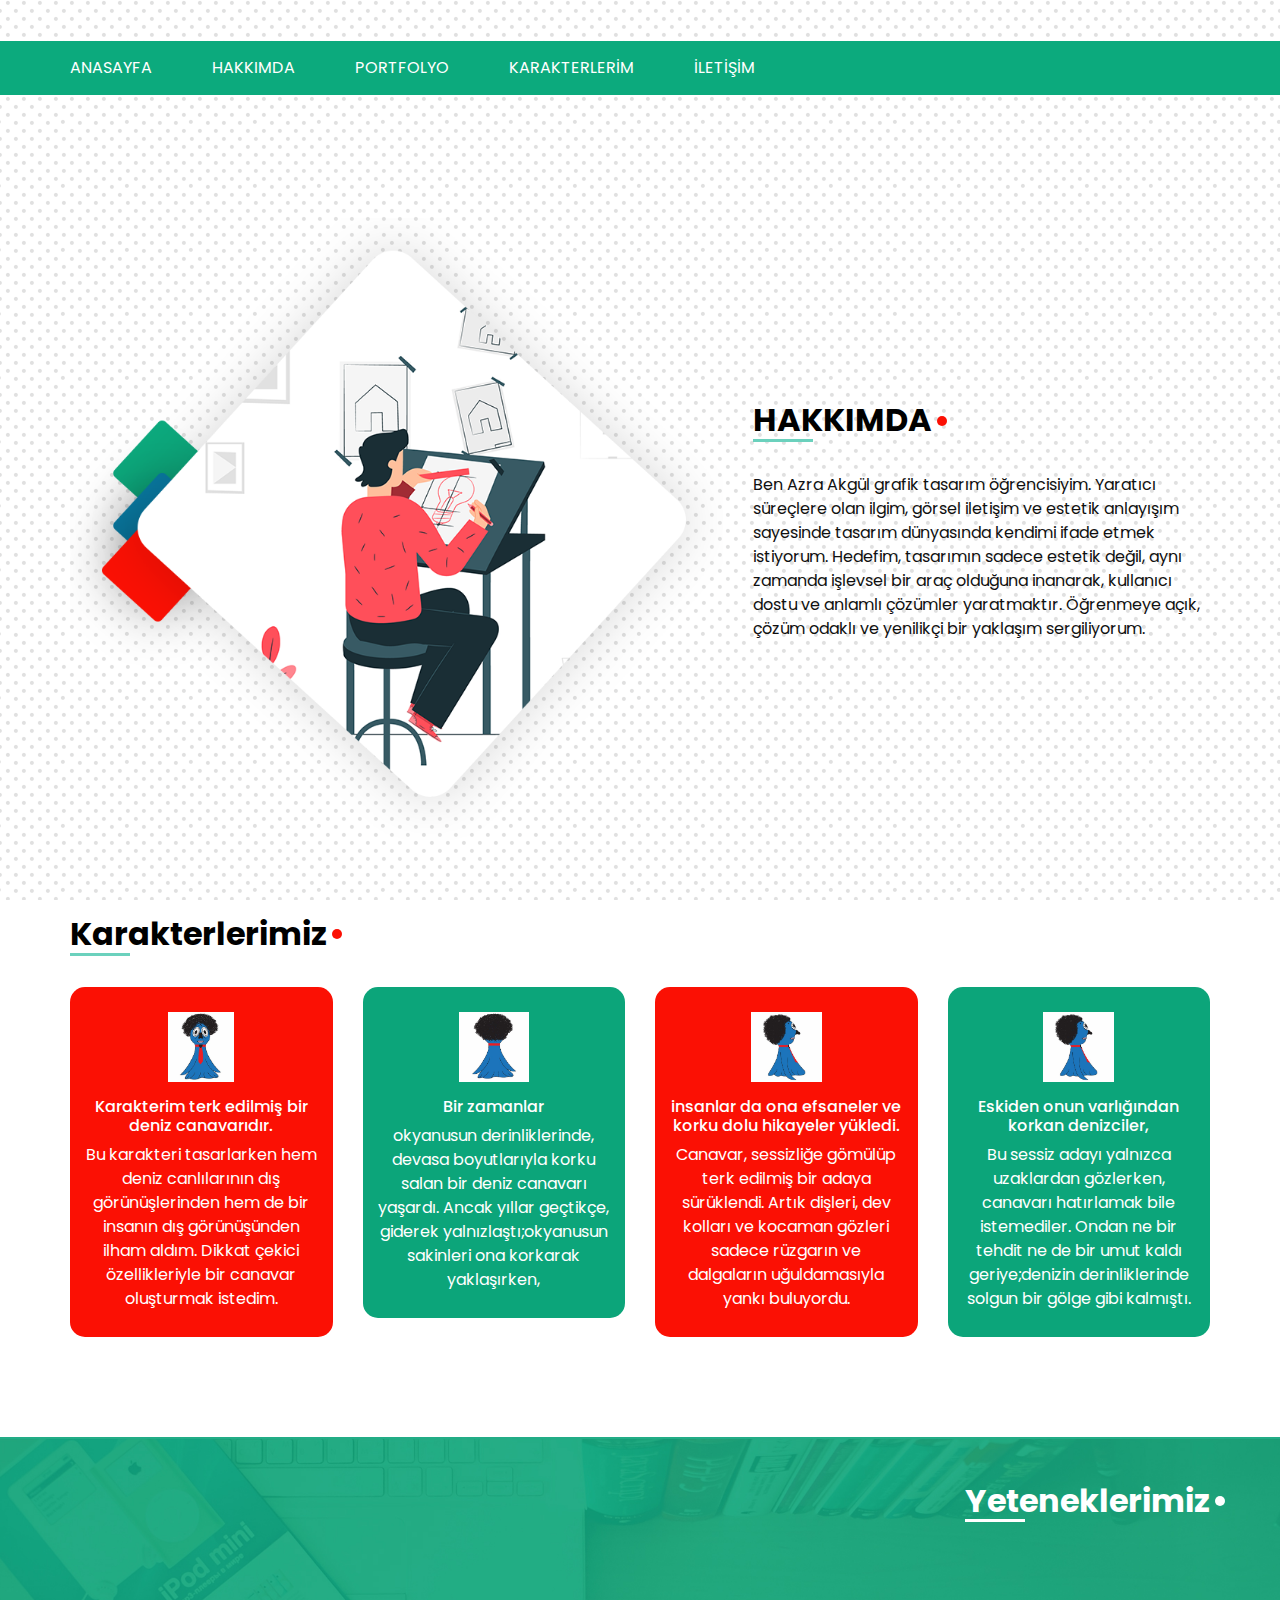
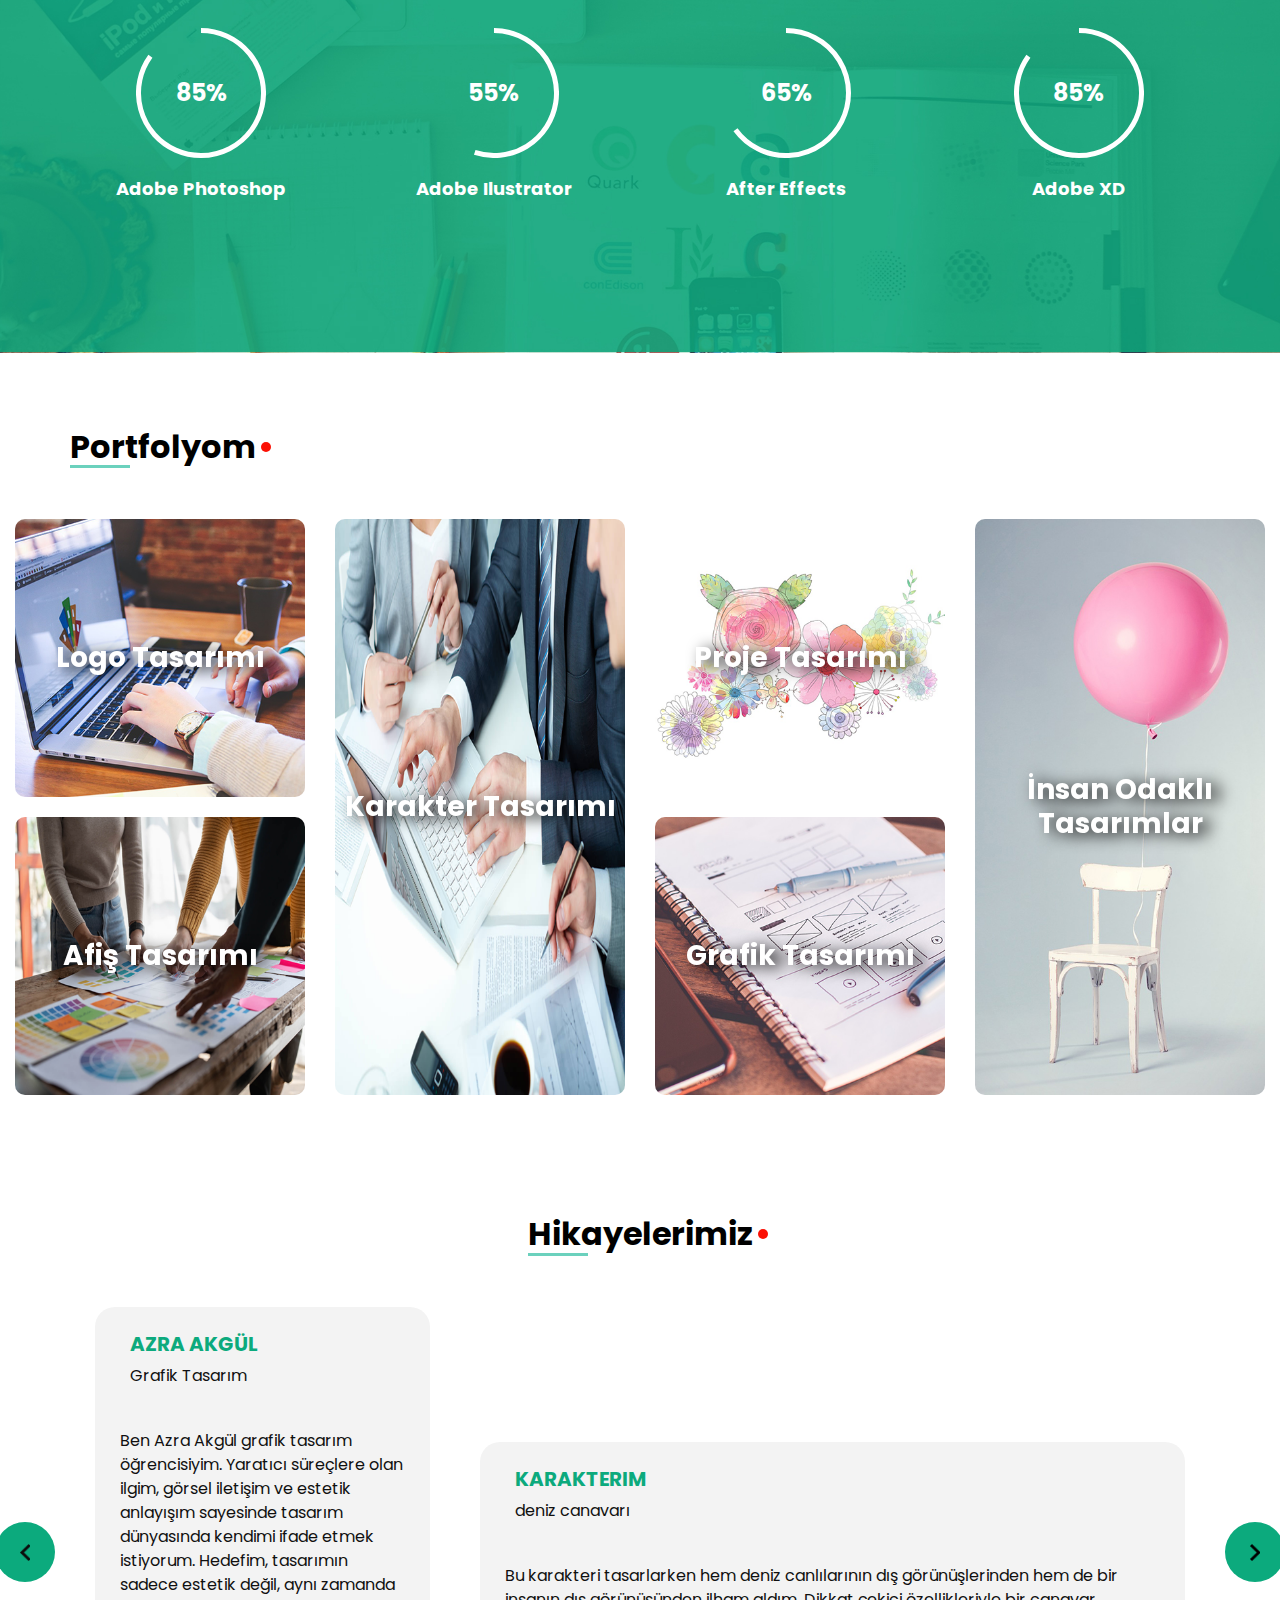
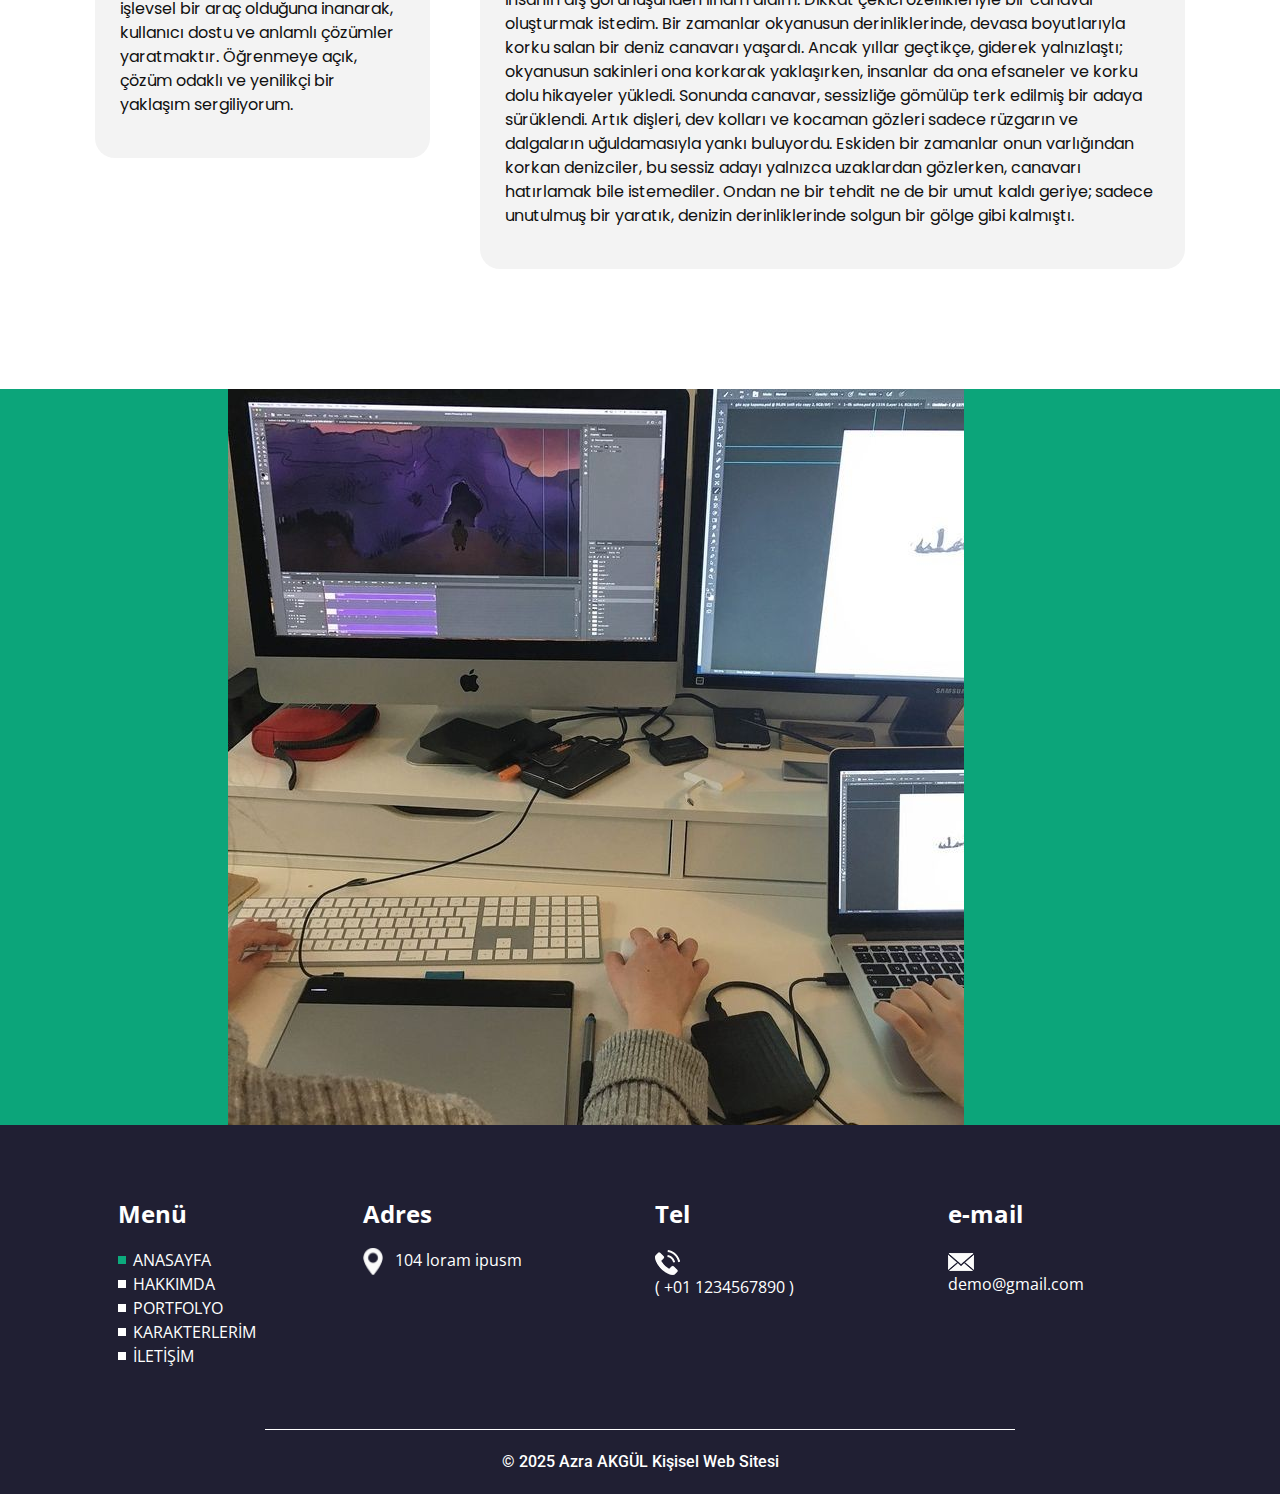
<file: index.html>
<!DOCTYPE html>
<html lang="en">

<head>
  <!-- Basic -->
  <meta charset="utf-8" />
  <meta http-equiv="X-UA-Compatible" content="IE=edge" />
  <!-- Mobile Metas -->
  <meta name="viewport" content="width=device-width, initial-scale=1, shrink-to-fit=no" />
  <!-- Site Metas -->
  <meta name="keywords" content="" />
  <meta name="description" content="" />
  <meta name="author" content="" />

  <title>Azra AKGÜL Kişisel Web Sitesi</title>

  <!-- slider stylesheet -->
  <link rel="stylesheet" type="text/css" href="https://cdnjs.cloudflare.com/ajax/libs/OwlCarousel2/2.1.3/assets/owl.carousel.min.css" />

  <!-- bootstrap core css -->
  <link rel="stylesheet" type="text/css" href="css/bootstrap.css" />

  <!-- fonts style -->
  <link href="https://fonts.googleapis.com/css?family=Open+Sans:400,700|Poppins:400,700|Roboto:400,700&display=swap" rel="stylesheet" />

  <!-- Custom styles for this template -->
  <link href="css/style.css" rel="stylesheet" />
  <!-- responsive style -->
  <link href="css/responsive.css" rel="stylesheet" />
</head>

<body>
  <div class="hero_area">
    <!-- header section strats -->
    <header class="header_section">
      <div class="container-fluid">
        <nav class="navbar navbar-expand-lg custom_nav-container pt-3">
          <a class="navbar-brand" href="index.html">
          
          </a>
          <button class="navbar-toggler" type="button" data-toggle="collapse" data-target="#navbarSupportedContent" aria-controls="navbarSupportedContent" aria-expanded="false" aria-label="Toggle navigation">
            <span class="navbar-toggler-icon"></span>
          </button>

          <div class="collapse navbar-collapse" id="navbarSupportedContent">
            <ul class="navbar-nav ml-auto mr-2">
              <li class="nav-item active">
                <a class="nav-link" href="index.html">ANASAYFA <span class="sr-only">(current)</span></a>
              </li>
              <li class="nav-item">
                <a class="nav-link" href="about.html">HAKKIMDA </a>
              </li>
              <li class="nav-item">
                <a class="nav-link" href="portfolio.html">PORTFOLYO </a>
              </li>
              <li class="nav-item">
                <a class="nav-link" href="service.html">KARAKTERLERİM</a>
              </li>

              <li class="nav-item">
                <a class="nav-link" href="contact.html">İLETİŞİM</a>
              </li>
            </ul>
            <div class="user_option">
            



              <form class="form-inline my-2 my-lg-0">
                <button class="btn  my-2 my-sm-0 nav_search-btn" type="submit"></button>
              </form>
            </div>
          </div>
          <div class="call_btn">
            <a href="">
              
            </a>
          </div>
        </nav>
      </div>
    </header>

  <!-- custom menu -->
  <div class="custom_menu-container">
    <div class="container">
      <div class="custom_menu">
        <ul class="navbar-nav ">
          <li class="nav-item active">
            <a class="nav-link pl-0" href="index.html">ANASAYFA <span class="sr-only">(current)</span></a>
          </li>
          <li class="nav-item">
            <a class="nav-link" href="about.html">HAKKIMDA </a>
          </li>
          <li class="nav-item">
            <a class="nav-link" href="portfolio.html">PORTFOLYO </a>
          </li>
          <li class="nav-item">
            <a class="nav-link" href="service.html">KARAKTERLERİM</a>
          </li>

          <li class="nav-item">
            <a class="nav-link" href="contact.html">İLETİŞİM</a>
          </li>
        </ul>
      

        
      </div>
    </div>
  </div>

  <!-- custom menu -->

  <!-- about section -->

  <section class="about_section layout_padding mt-5">
    <div class="container">
      <div class="row">
        <div class="col-md-7">
          <div class="img-box">
            <img src="images/about-img.png" alt="" />
          </div>
        </div>
        <div class="col-md-5">
          <div class="detail-box">
            <div class="custom_heading-container">
              <h2>
                HAKKIMDA
              </h2>
            </div>

            <p>
              Ben Azra Akgül grafik tasarım öğrencisiyim.
              Yaratıcı süreçlere olan ilgim, görsel iletişim ve estetik 
              anlayışım sayesinde tasarım dünyasında kendimi ifade etmek istiyorum.
              Hedefim, tasarımın sadece estetik değil, aynı zamanda işlevsel 
              bir araç olduğuna inanarak, kullanıcı dostu ve anlamlı çözümler yaratmaktır. 
              Öğrenmeye açık, çözüm odaklı ve yenilikçi bir yaklaşım sergiliyorum.
            </p>
           
          </div>
        </div>
      </div>
    </div>
  </section>

  <!-- end about section -->

  <!-- do section -->
  <section class="do_section layout_padding-bottom">
    <div class="container">
      <div class="custom_heading-container">
        <h2>
          Karakterlerimiz
        </h2>
      </div>
      <div class="row">
        <div class="col-md-3 col-sm-6">
          <div class="content-box bg-red">
            <div class="img-box">
              <img src="images/idea.png" alt="" />
            </div>
            <div class="detail-box">
              <h6>
                Karakterim terk edilmiş bir deniz canavarıdır.
              </h6>
              <p>
                Bu karakteri tasarlarken hem deniz canlılarının dış görünüşlerinden
                 hem de bir insanın dış görünüşünden ilham aldım. Dikkat çekici 
                 özellikleriyle bir canavar oluşturmak istedim.
              </p>
            </div>
          </div>
        </div>
        <div class="col-md-3 col-sm-6">
          <div class="content-box bg-green">
            <div class="img-box">
              <img src="images/controller.png" alt="" />
            </div>
            <div class="detail-box">
              <h6>
                Bir zamanlar
              </h6>
              <p>
                okyanusun derinliklerinde, devasa boyutlarıyla 
                korku salan bir deniz canavarı yaşardı. Ancak 
                yıllar geçtikçe, giderek yalnızlaştı;okyanusun 
                sakinleri ona korkarak yaklaşırken, 
              </p>
            </div>
          </div>
        </div>
        <div class="col-md-3 col-sm-6">
          <div class="content-box bg-red">
            <div class="img-box">
              <img src="images/monitor.png" alt="" />
            </div>
            <div class="detail-box">
              <h6>
                insanlar da ona efsaneler ve korku dolu hikayeler yükledi.
              </h6>
              <p>
                Canavar, sessizliğe gömülüp terk edilmiş bir adaya sürüklendi. 
                Artık dişleri, dev kolları ve kocaman gözleri sadece rüzgarın 
                ve dalgaların uğuldamasıyla yankı buluyordu.
              </p>
            </div>
          </div>
        </div>
        <div class="col-md-3 col-sm-6">
          <div class="content-box bg-green">
            <div class="img-box">
              <img src="images/rocket-ship.png" alt="" />
            </div>
            <div class="detail-box">
              <h6>
                Eskiden onun varlığından korkan denizciler,
              </h6>
              <p>
                Bu sessiz adayı yalnızca uzaklardan gözlerken, canavarı hatırlamak bile istemediler. 
                Ondan ne bir tehdit ne de bir umut kaldı geriye;denizin 
                derinliklerinde solgun bir gölge gibi kalmıştı.
              </p>
            </div>
          </div>
        </div>
      </div>
    </div>
  </section>

  <!-- end do section -->
  <!-- skill section -->

  <section class="skill_section layout_padding2">
    <div class="container">
      <div class="custom_heading-container">
        <h2>
          Yeteneklerimiz
        </h2>
      </div>
      <div class="skill_padding">
        <div class="row">
          <div class="col-md-3 col-sm-6">
            <div class="box">
              <div class="circle" id="circles-1"></div>
              <h6>
                Adobe Photoshop
              </h6>
            </div>
          </div>
          <div class="col-md-3 col-sm-6">
            <div class="box">
              <div class="circle" id="circles-2"></div>
              <h6>
                Adobe Ilustrator
              </h6>
            </div>
          </div>
          <div class="col-md-3 col-sm-6">
            <div class="box">
              <div class="circle" id="circles-3"></div>
              <h6>
                After Effects
              </h6>
            </div>
          </div>
          <div class="col-md-3 col-sm-6">
            <div class="box">
              <div class="circle" id="circles-4"></div>
              <h6>
                Adobe XD
              </h6>
            </div>
          </div>
        </div>
      </div>
    </div>
  </section>

  <!-- end skill section -->

  <!-- portfolio section -->
  <section class="portfolio_section layout_padding">
    <div class="container">
      <div class="custom_heading-container">
        <h2>
          Portfolyom
        </h2>
      </div>
    </div>
    <div class="container-fluid">
      <div class="row">
        <div class="col-md-6">
          <div class="row">
            <div class="col-sm-6">
              <div class="box b-1">
                <img src="images/p-1.png" alt="" />
                <h4>
                  Logo Tasarımı
                </h4>
              </div>
              <div class="box b-2">
                <img src="images/p-2.png" alt="" />
                <h4>
                  Afiş Tasarımı
                </h4>
              </div>
            </div>
            <div class="col-sm-6">
              <div class="box b-3">
                <img src="images/p-3.png" alt="" />
                <h4>
                  Karakter Tasarımı
                </h4>
              </div>
            </div>
          </div>
        </div>
        <div class="col-md-6">
          <div class="row">
            <div class="col-sm-6">
              <div class="box b-4">
                <img src="images/p-4.png" alt="" />
                <h4>
                  Proje Tasarımı
                </h4>
              </div>
              <div class="box b-5">
                <img src="images/p-5.png" alt="" />
                <h4>
                  Grafik Tasarımı
                </h4>
              </div>
            </div>
            <div class="col-sm-6">
              <div class="box b-6">
                <img src="images/p-6.jpg" alt="" />
                <h4>
                  İnsan Odaklı Tasarımlar
                </h4>
              </div>
            </div>
          </div>
        </div>
      </div>
    </div>
  </section>

  <!-- end portfolio section -->

  <!-- client section -->
  <section class="client_section layout_padding-bottom">
    <div class="container">
      <div class="custom_heading-container">
        <h2>
          Hikayelerimiz
        </h2>
      </div>
    </div>

    <div class="container">
      <div id="carouselExample2Controls" class="carousel slide" data-ride="carousel">
        <div class="carousel-inner">
          <div class="carousel-item active">
            <div class="client_container layout_padding2">
              <div class="client_box b-1">
                <div class="client-id">
                  <!-- <div class="img-box">
                    <img src="images/client-1.jpg" alt="" />
                  </div> -->
                  <div class="name">
                    <h5>
                      Azra Akgül
                    </h5>
                    <p>
                      Grafik Tasarım
                    </p>
                  </div>
                </div>
                <div class="detail">
                  <p>
                    Ben Azra Akgül grafik tasarım öğrencisiyim.
                    Yaratıcı süreçlere olan ilgim, görsel iletişim ve estetik 
                    anlayışım sayesinde tasarım dünyasında kendimi ifade etmek istiyorum.
                    Hedefim, tasarımın sadece estetik değil, aynı zamanda işlevsel 
                    bir araç olduğuna inanarak, kullanıcı dostu ve anlamlı çözümler yaratmaktır. 
                    Öğrenmeye açık, çözüm odaklı ve yenilikçi bir yaklaşım sergiliyorum.
                  </p>
                </div>
              </div>
              <div class="client_box b-2">
                <div class="client-id">
                  
                  <div class="name">
                    <h5>
                      Karakterim
                    </h5>
                    <p>
                      deniz canavarı
                    </p>
                  </div>
                </div>
                <div class="detail">
                  <p>
                    Bu karakteri tasarlarken hem deniz canlılarının dış görünüşlerinden 
                    hem de bir insanın dış görünüşünden ilham aldım. Dikkat çekici 
                    özellikleriyle bir canavar oluşturmak istedim.                    
                    Bir zamanlar okyanusun derinliklerinde, devasa boyutlarıyla 
                    korku salan bir deniz canavarı yaşardı. Ancak yıllar geçtikçe, 
                    giderek yalnızlaştı; okyanusun sakinleri ona korkarak yaklaşırken, 
                    insanlar da ona efsaneler ve korku dolu hikayeler yükledi. Sonunda 
                    canavar, sessizliğe gömülüp terk edilmiş bir adaya sürüklendi. 
                    Artık dişleri, dev kolları ve kocaman gözleri sadece rüzgarın ve 
                    dalgaların uğuldamasıyla yankı buluyordu. Eskiden bir zamanlar onun 
                    varlığından korkan denizciler, bu sessiz adayı yalnızca uzaklardan 
                    gözlerken, canavarı hatırlamak bile istemediler. Ondan ne bir tehdit 
                    ne de bir umut kaldı geriye; sadece unutulmuş bir yaratık, denizin 
                    derinliklerinde solgun bir gölge gibi kalmıştı.
                    
                  </p>
                </div>
              </div>
            </div>
          </div>
          <div class="carousel-item">
            <div class="client_container layout_padding2">
              <div class="client_box b-1">
                <div class="client-id">
                  
                  <div class="name">
                    <h5>
                      Azra Akgül
                    </h5>
                    <p>
                      Grafik Tasarım
                    </p>
                  </div>
                </div>
                <div class="detail">
                  <p>
                    Ben Azra Akgül grafik tasarım öğrencisiyim.
                    Yaratıcı süreçlere olan ilgim, görsel iletişim ve estetik 
                    anlayışım sayesinde tasarım dünyasında kendimi ifade etmek istiyorum.
                    Hedefim, tasarımın sadece estetik değil, aynı zamanda işlevsel 
                    bir araç olduğuna inanarak, kullanıcı dostu ve anlamlı çözümler yaratmaktır. 
                    Öğrenmeye açık, çözüm odaklı ve yenilikçi bir yaklaşım sergiliyorum.
                  </p>
                </div>
              </div>
              <div class="client_box b-2">
                <div class="client-id">
                  
                  <div class="name">
                    <h5>
                      Karakterim
                    </h5>
                    <p>
                      deniz canavarı
                    </p>
                  </div>
                </div>
                <div class="detail">
                  <p>
                    Bu karakteri tasarlarken hem deniz canlılarının dış görünüşlerinden 
                    hem de bir insanın dış görünüşünden ilham aldım. Dikkat çekici 
                    özellikleriyle bir canavar oluşturmak istedim.                    
                    Bir zamanlar okyanusun derinliklerinde, devasa boyutlarıyla 
                    korku salan bir deniz canavarı yaşardı. Ancak yıllar geçtikçe, 
                    giderek yalnızlaştı; okyanusun sakinleri ona korkarak yaklaşırken, 
                    insanlar da ona efsaneler ve korku dolu hikayeler yükledi. Sonunda 
                    canavar, sessizliğe gömülüp terk edilmiş bir adaya sürüklendi. 
                    Artık dişleri, dev kolları ve kocaman gözleri sadece rüzgarın ve 
                    dalgaların uğuldamasıyla yankı buluyordu. Eskiden bir zamanlar onun 
                    varlığından korkan denizciler, bu sessiz adayı yalnızca uzaklardan 
                    gözlerken, canavarı hatırlamak bile istemediler. Ondan ne bir tehdit 
                    ne de bir umut kaldı geriye; sadece unutulmuş bir yaratık, denizin 
                    derinliklerinde solgun bir gölge gibi kalmıştı.
                  </p>
                </div>
              </div>
            </div>
          </div>
          <div class="carousel-item">
            <div class="client_container layout_padding2">
              <div class="client_box b-1">
                <div class="client-id">
                  
                  <div class="name">
                    <h5>
                      Azra Akgül
                    </h5>
                    <p>
                      Grafik Tasarım
                    </p>
                  </div>
                </div>
                <div class="detail">
                  <p>
                    Ben Azra Akgül grafik tasarım öğrencisiyim.
                    Yaratıcı süreçlere olan ilgim, görsel iletişim ve estetik 
                    anlayışım sayesinde tasarım dünyasında kendimi ifade etmek istiyorum.
                    Hedefim, tasarımın sadece estetik değil, aynı zamanda işlevsel 
                    bir araç olduğuna inanarak, kullanıcı dostu ve anlamlı çözümler yaratmaktır. 
                    Öğrenmeye açık, çözüm odaklı ve yenilikçi bir yaklaşım sergiliyorum.
                  </p>
                </div>
              </div>
              <div class="client_box b-2">
                <div class="client-id">
                 
                  <div class="name">
                    <h5>
                      Karakterim
                    </h5>
                    <p>
                      deniz canavarı
                    </p>
                  </div>
                </div>
                <div class="detail">
                  <p>
                    Bu karakteri tasarlarken hem deniz canlılarının dış görünüşlerinden 
                    hem de bir insanın dış görünüşünden ilham aldım. Dikkat çekici 
                    özellikleriyle bir canavar oluşturmak istedim.                    
                    Bir zamanlar okyanusun derinliklerinde, devasa boyutlarıyla 
                    korku salan bir deniz canavarı yaşardı. Ancak yıllar geçtikçe, 
                    giderek yalnızlaştı; okyanusun sakinleri ona korkarak yaklaşırken, 
                    insanlar da ona efsaneler ve korku dolu hikayeler yükledi. Sonunda 
                    canavar, sessizliğe gömülüp terk edilmiş bir adaya sürüklendi. 
                    Artık dişleri, dev kolları ve kocaman gözleri sadece rüzgarın ve 
                    dalgaların uğuldamasıyla yankı buluyordu. Eskiden bir zamanlar onun 
                    varlığından korkan denizciler, bu sessiz adayı yalnızca uzaklardan 
                    gözlerken, canavarı hatırlamak bile istemediler. Ondan ne bir tehdit 
                    ne de bir umut kaldı geriye; sadece unutulmuş bir yaratık, denizin 
                    derinliklerinde solgun bir gölge gibi kalmıştı.
                  </p>
                </div>
              </div>
            </div>
          </div>
        </div>
        <a class="carousel-control-prev" href="#carouselExample2Controls" role="button" data-slide="prev">
          <span class="sr-only">Previous</span>
        </a>
        <a class="carousel-control-next" href="#carouselExample2Controls" role="button" data-slide="next">
          <span class="sr-only">Next</span>
        </a>
      </div>
    </div>
  </section>

  <!-- end client section -->

  <!-- contact section -->

  <section class="contact_section">
    <div class="container-fluid">
      <div class="row">
        <div class="col-lg-4 offset-lg-2 col-md-5 offset-md-1 ">
         <img src="images/fto.jpg" alt="">
        </div>
        <!-- <div class="col-md-6 px-0">
          <div class="img-box">
            <img src="images/contact.jpg" alt="" class="w-50" />
          </div>
        </div> -->
      </div>
    </div>
  </section>

  <!-- end contact section -->

  <!-- info section -->
  <section class="info_section layout_padding-top layout_padding2-bottom">
    <div class="container">
      <div class="row">
        <div class="col-md-6 col-lg-3">
          <div class="info_links pl-lg-5">
            <h4>
              Menü
            </h4>
            <ul>
              <li class="active">
                <a href="index.html">
                  ANASAYFA
                </a>
              </li>
              <li>
                <a href="about.html">
                  HAKKIMDA
                </a>
              </li>
              <li>
                <a class="" href="portfolio.html">PORTFOLYO </a>
              </li>
              <li>
                <a class="" href="service.html">KARAKTERLERİM</a>
              </li>
              <li>
                <a href="contact.html">
                  İLETİŞİM
                </a>
              </li>
            </ul>
          </div>
        </div>
        <div class="col-md-6 col-lg-3">
          <div class="info_contact">
            <h4>
              Adres
            </h4>
            <div>
              <img src="images/location.png" alt="" />
              <p>
                104 loram ipusm
              </p>
            </div>
            <!-- <div>
              <img src="images/telephone.png" alt="" />
              <p>
                ( +01 1234567890 )
              </p>
            </div> -->
            <!-- <div>
              <img src="images/envelope.png" alt="" />
              <p>
                demo@gmail.com
              </p>
            </div> -->
          </div>
        </div>

        <div class="col-md-6 col-lg-3">
          <div class="info_social">
            <h4>
              Tel
            </h4>
            <div>
              <img src="images/telephone.png" alt="" />
              <p>
                ( +01 1234567890 )
              </p>
            </div>
          </div>
        </div>
        <div class="col-md-6 col-lg-3">
          <div class="info_form">
            <h4>
              e-mail
            </h4>
            <div>
              <img src="images/envelope.png" alt="" />
              <p>
                demo@gmail.com
              </p>
            </div>
          </div>
        </div>
      </div>
    </div>
  </section>

  <!-- end info_section -->

  <!-- footer section -->
  <footer class="container-fluid footer_section">
    <p>
      &copy;  2025  Azra AKGÜL Kişisel Web Sitesi
      
    </p>
  </footer>
  <!-- footer section -->

  <script src="js/jquery-3.4.1.min.js"></script>
  <script src="js/bootstrap.js"></script>
  <script src="js/circles.min.js"></script>
  <script src="js/custom.js"></script>


</body>

</html>
</file>
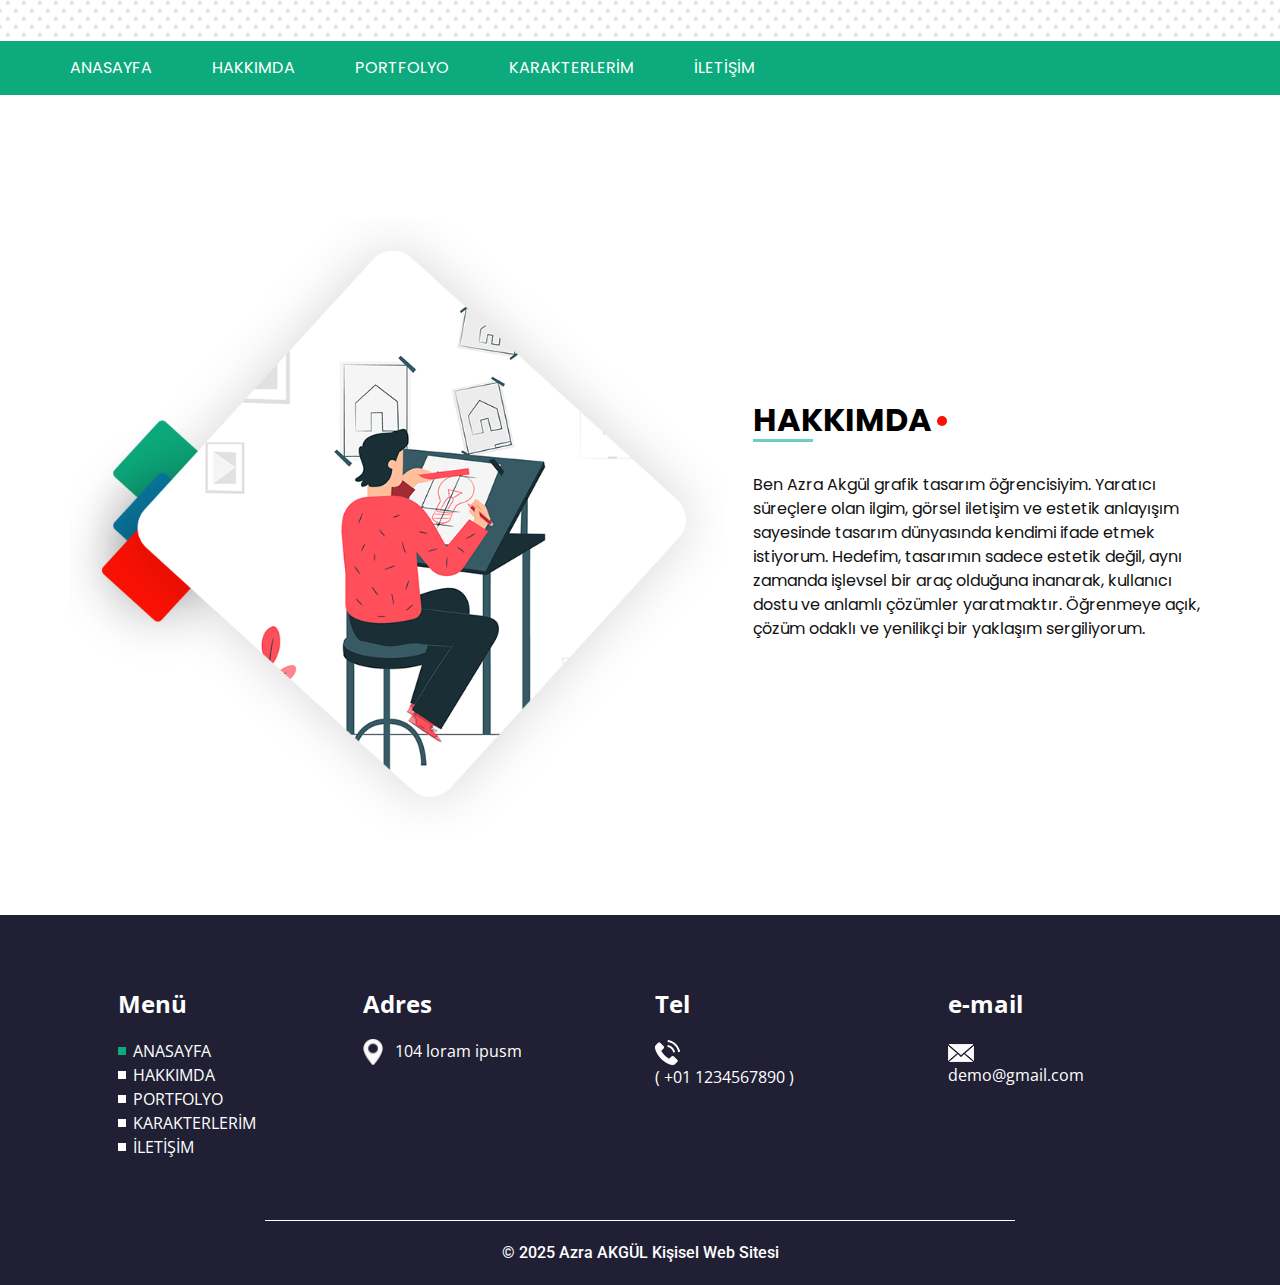
<file: about.html>
<!DOCTYPE html>
<html lang="en">

<head>
  <!-- Basic -->
  <meta charset="utf-8" />
  <meta http-equiv="X-UA-Compatible" content="IE=edge" />
  <!-- Mobile Metas -->
  <meta name="viewport" content="width=device-width, initial-scale=1, shrink-to-fit=no" />
  <!-- Site Metas -->
  <meta name="keywords" content="" />
  <meta name="description" content="" />
  <meta name="author" content="" />

  <title>Azra AKGÜL Kişisel Web Sitesi</title>

  <!-- slider stylesheet -->
  <link rel="stylesheet" type="text/css" href="https://cdnjs.cloudflare.com/ajax/libs/OwlCarousel2/2.1.3/assets/owl.carousel.min.css" />

  <!-- bootstrap core css -->
  <link rel="stylesheet" type="text/css" href="css/bootstrap.css" />

  <!-- fonts style -->
  <link href="https://fonts.googleapis.com/css?family=Open+Sans:400,700|Poppins:400,700|Roboto:400,700&display=swap" rel="stylesheet" />

  <!-- Custom styles for this template -->
  <link href="css/style.css" rel="stylesheet" />
  <!-- responsive style -->
  <link href="css/responsive.css" rel="stylesheet" />
</head>

<body class="sub_page">
  <div class="hero_area">
    <!-- header section strats -->
    <header class="header_section">
      <div class="container-fluid">
        <nav class="navbar navbar-expand-lg custom_nav-container pt-3">
          <a class="navbar-brand" href="index.html">
            
          </a>
          <button class="navbar-toggler" type="button" data-toggle="collapse" data-target="#navbarSupportedContent" aria-controls="navbarSupportedContent" aria-expanded="false" aria-label="Toggle navigation">
            <span class="navbar-toggler-icon"></span>
          </button>

          <div class="collapse navbar-collapse" id="navbarSupportedContent">
            <ul class="navbar-nav ml-auto mr-2">
              <li class="nav-item active">
                <a class="nav-link" href="index.html">ANASAYFA <span class="sr-only">(current)</span></a>
              </li>
              <li class="nav-item">
                <a class="nav-link" href="about.html">HAKKIMDA </a>
              </li>
              <li class="nav-item">
                <a class="nav-link" href="portfolio.html">PORTFOLYO </a>
              </li>
              <li class="nav-item">
                <a class="nav-link" href="service.html">KARAKTERLERİM</a>
              </li>

              <li class="nav-item">
                <a class="nav-link" href="contact.html">İLETİŞİM</a>
              </li>
            </ul>
            <div class="user_option">
              


              <form class="form-inline my-2 my-lg-0">
                <button class="btn  my-2 my-sm-0 nav_search-btn" type="submit"></button>
              </form>
            </div>
          </div>
          


        </nav>
      </div>
    </header>
    <!-- end header section -->


  </div>

  <!-- custom menu -->
  <div class="custom_menu-container">
    <div class="container">
      <div class="custom_menu">
        <ul class="navbar-nav ">
          <li class="nav-item active">
            <a class="nav-link pl-0" href="index.html">ANASAYFA <span class="sr-only">(current)</span></a>
          </li>
          <li class="nav-item">
            <a class="nav-link" href="about.html">HAKKIMDA </a>
          </li>
          <li class="nav-item">
            <a class="nav-link" href="portfolio.html">PORTFOLYO </a>
          </li>
          <li class="nav-item">
            <a class="nav-link" href="service.html">KARAKTERLERİM</a>
          </li>

          <li class="nav-item">
            <a class="nav-link" href="contact.html">İLETİŞİM</a>
          </li>
        </ul>
      




      </div>
    </div>
  </div>

  <!-- custom menu -->

  <!-- about section -->

  <section class="about_section layout_padding mt-5">
    <div class="container">
      <div class="row">
        <div class="col-md-7">
          <div class="img-box">
            <img src="images/about-img.png" alt="" />
          </div>
        </div>
        <div class="col-md-5">
          <div class="detail-box">
            <div class="custom_heading-container">
              <h2>
                HAKKIMDA
              </h2>
            </div>

            <p>
              Ben Azra Akgül grafik tasarım öğrencisiyim.
              Yaratıcı süreçlere olan ilgim, görsel iletişim ve estetik 
              anlayışım sayesinde tasarım dünyasında kendimi ifade etmek istiyorum.
              Hedefim, tasarımın sadece estetik değil, aynı zamanda işlevsel 
              bir araç olduğuna inanarak, kullanıcı dostu ve anlamlı çözümler yaratmaktır. 
              Öğrenmeye açık, çözüm odaklı ve yenilikçi bir yaklaşım sergiliyorum.
            </p>
            

          </div>
        </div>
      </div>
    </div>
  </section>

  <!-- end about section -->



  <!-- info section -->
  <section class="info_section layout_padding-top layout_padding2-bottom">
    <div class="container">
      <div class="row">
        <div class="col-md-6 col-lg-3">
          <div class="info_links pl-lg-5">
            <h4>
              Menü
            </h4>
            <ul>
              <li class="active">
                <a href="index.html">
                  ANASAYFA
                </a>
              </li>
              <li>
                <a href="about.html">
                  HAKKIMDA
                </a>
              </li>
              <li>
                <a class="" href="portfolio.html">PORTFOLYO </a>
              </li>
              <li>
                <a class="" href="service.html">KARAKTERLERİM</a>
              </li>
              <li>
                <a href="contact.html">
                  İLETİŞİM
                </a>
              </li>
            </ul>
          </div>
        </div>
        <div class="col-md-6 col-lg-3">
          <div class="info_contact">
            <h4>
              Adres
            </h4>
            <div>
              <img src="images/location.png" alt="" />
              <p>
                104 loram ipusm
              </p>
            </div>
            <!-- <div>
              <img src="images/telephone.png" alt="" />
              <p>
                ( +01 1234567890 )
              </p>
            </div> -->
            <!-- <div>
              <img src="images/envelope.png" alt="" />
              <p>
                demo@gmail.com
              </p>
            </div> -->
          </div>
        </div>

        <div class="col-md-6 col-lg-3">
          <div class="info_social">
            <h4>
              Tel
            </h4>
            <div>
              <img src="images/telephone.png" alt="" />
              <p>
                ( +01 1234567890 )
              </p>
            </div>
          </div>
        </div>
        <div class="col-md-6 col-lg-3">
          <div class="info_form">
            <h4>
              e-mail
            </h4>
            <div>
              <img src="images/envelope.png" alt="" />
              <p>
                demo@gmail.com
              </p>
            </div>
          </div>
        </div>
      </div>
    </div>
  </section>

  <!-- end info_section -->

  <!-- footer section -->
  <footer class="container-fluid footer_section">
    <p>
      &copy;  2025  Azra AKGÜL Kişisel Web Sitesi
      
    </p>
  </footer>
  <!-- footer section -->

  <script src="js/jquery-3.4.1.min.js"></script>
  <script src="js/bootstrap.js"></script>
  <script src="js/circles.min.js"></script>
  <script src="js/custom.js"></script>

</body>

</html>
</file>
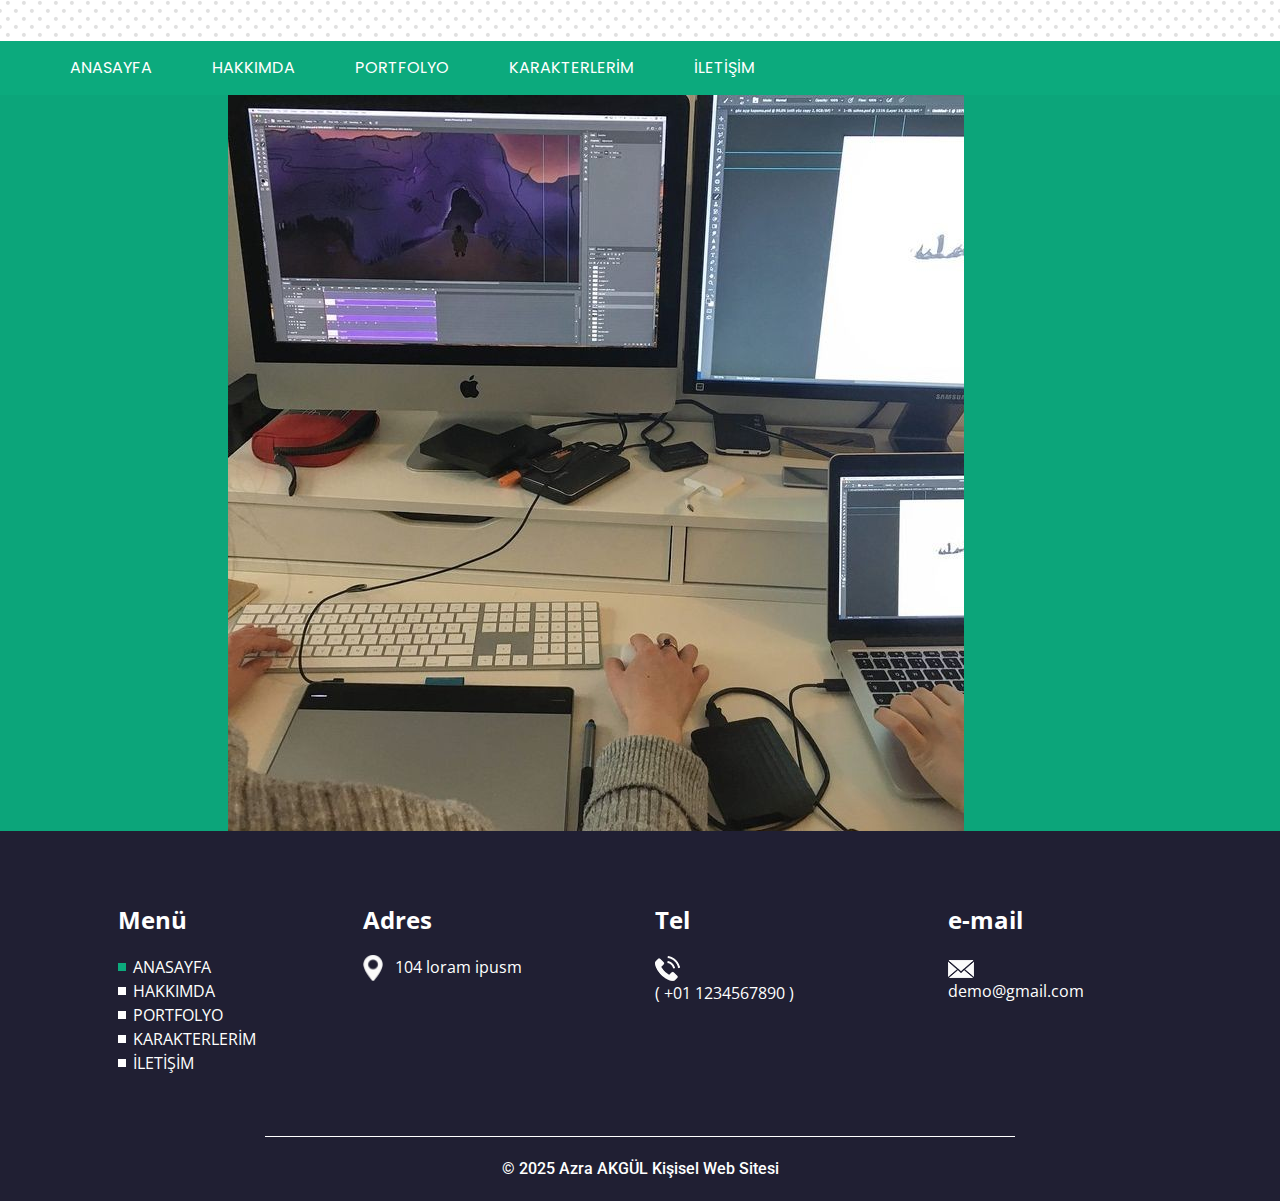
<file: contact.html>
<!DOCTYPE html>
<html lang="en">

<head>
  <!-- Basic -->
  <meta charset="utf-8" />
  <meta http-equiv="X-UA-Compatible" content="IE=edge" />
  <!-- Mobile Metas -->
  <meta name="viewport" content="width=device-width, initial-scale=1, shrink-to-fit=no" />
  <!-- Site Metas -->
  <meta name="keywords" content="" />
  <meta name="description" content="" />
  <meta name="author" content="" />

  <title>Azra AKGÜL Kişisel Web Sitesi</title>

  <!-- slider stylesheet -->
  <link rel="stylesheet" type="text/css" href="https://cdnjs.cloudflare.com/ajax/libs/OwlCarousel2/2.1.3/assets/owl.carousel.min.css" />

  <!-- bootstrap core css -->
  <link rel="stylesheet" type="text/css" href="css/bootstrap.css" />

  <!-- fonts style -->
  <link href="https://fonts.googleapis.com/css?family=Open+Sans:400,700|Poppins:400,700|Roboto:400,700&display=swap" rel="stylesheet" />

  <!-- Custom styles for this template -->
  <link href="css/style.css" rel="stylesheet" />
  <!-- responsive style -->
  <link href="css/responsive.css" rel="stylesheet" />
</head>

<body class="sub_page">
  <div class="hero_area">
    <!-- header section strats -->
    <header class="header_section">
      <div class="container-fluid">
        <nav class="navbar navbar-expand-lg custom_nav-container pt-3">
          <a class="navbar-brand" href="index.html">
            

          </a>
          <button class="navbar-toggler" type="button" data-toggle="collapse" data-target="#navbarSupportedContent" aria-controls="navbarSupportedContent" aria-expanded="false" aria-label="Toggle navigation">
            <span class="navbar-toggler-icon"></span>
          </button>

          <div class="collapse navbar-collapse" id="navbarSupportedContent">
            <ul class="navbar-nav ml-auto mr-2">
              <li class="nav-item active">
                <a class="nav-link" href="index.html">ANASAYFA <span class="sr-only">(current)</span></a>
              </li>
              <li class="nav-item">
                <a class="nav-link" href="about.html">HAKKIMDA </a>
              </li>
              <li class="nav-item">
                <a class="nav-link" href="portfolio.html">PORTFOLYO </a>
              </li>
              <li class="nav-item">
                <a class="nav-link" href="service.html">KARAKTERLERİM</a>
              </li>

              <li class="nav-item">
                <a class="nav-link" href="contact.html">İLETİŞİM</a>
              </li>
            </ul>
            <div class="user_option">
              


              <form class="form-inline my-2 my-lg-0">
                <button class="btn  my-2 my-sm-0 nav_search-btn" type="submit"></button>
              </form>
            </div>
          </div>
        
          
        </nav>
      </div>
    </header>
    <!-- end header section -->


  </div>

  <!-- custom menu -->
  <div class="custom_menu-container">
    <div class="container">
      <div class="custom_menu">
        <ul class="navbar-nav ">
          <li class="nav-item active">
            <a class="nav-link pl-0" href="index.html">ANASAYFA <span class="sr-only">(current)</span></a>
          </li>
          <li class="nav-item">
            <a class="nav-link" href="about.html">HAKKIMDA </a>
          </li>
          <li class="nav-item">
            <a class="nav-link" href="portfolio.html">PORTFOLYO </a>
          </li>
          <li class="nav-item">
            <a class="nav-link" href="service.html">KARAKTERLERİM</a>
          </li>

          <li class="nav-item">
            <a class="nav-link" href="contact.html">İLETİŞİM</a>
          </li>
        </ul>
        


      </div>
    </div>
  </div>

  <!-- custom menu -->


  <!-- contact section -->

  <section class="contact_section">
    <div class="container-fluid">
      <div class="row">
        <div class="col-lg-4 offset-lg-2 col-md-5 offset-md-1 h-50">
         <img src="images/fto.jpg" alt="">
        </div>
        <!-- <div class="col-md-6 px-0">
          <div class="img-box">
            <img src="images/contact.jpg" alt="" class="w-50" />
          </div>
        </div> -->
      </div>
    </div>
  </section>

  <!-- end contact section -->

  <!-- info section -->
  <section class="info_section layout_padding-top layout_padding2-bottom">
    <div class="container">
      <div class="row">
        <div class="col-md-6 col-lg-3">
          <div class="info_links pl-lg-5">
            <h4>
              Menü
            </h4>
            <ul>
              <li class="active">
                <a href="index.html">
                  ANASAYFA
                </a>
              </li>
              <li>
                <a href="about.html">
                  HAKKIMDA
                </a>
              </li>
              <li>
                <a class="" href="portfolio.html">PORTFOLYO </a>
              </li>
              <li>
                <a class="" href="service.html">KARAKTERLERİM</a>
              </li>
              <li>
                <a href="contact.html">
                  İLETİŞİM
                </a>
              </li>
            </ul>
          </div>
        </div>
        <div class="col-md-6 col-lg-3">
          <div class="info_contact">
            <h4>
              Adres
            </h4>
            <div>
              <img src="images/location.png" alt="" />
              <p>
                104 loram ipusm
              </p>
            </div>
            <!-- <div>
              <img src="images/telephone.png" alt="" />
              <p>
                ( +01 1234567890 )
              </p>
            </div> -->
            <!-- <div>
              <img src="images/envelope.png" alt="" />
              <p>
                demo@gmail.com
              </p>
            </div> -->
          </div>
        </div>

        <div class="col-md-6 col-lg-3">
          <div class="info_social">
            <h4>
              Tel
            </h4>
            <div>
              <img src="images/telephone.png" alt="" />
              <p>
                ( +01 1234567890 )
              </p>
            </div>
          </div>
        </div>
        <div class="col-md-6 col-lg-3">
          <div class="info_form">
            <h4>
              e-mail
            </h4>
            <div>
              <img src="images/envelope.png" alt="" />
              <p>
                demo@gmail.com
              </p>
            </div>
          </div>
        </div>
      </div>
    </div>
  </section>

  <!-- end info_section -->

  <!-- footer section -->
  <footer class="container-fluid footer_section">
    <p>
      &copy; 2025  Azra AKGÜL Kişisel Web Sitesi
      
    </p>
  </footer>
  <!-- footer section -->

  <script src="js/jquery-3.4.1.min.js"></script>
  <script src="js/bootstrap.js"></script>
  <script src="js/circles.min.js"></script>
  <script src="js/custom.js"></script>

</body>

</html>
</file>
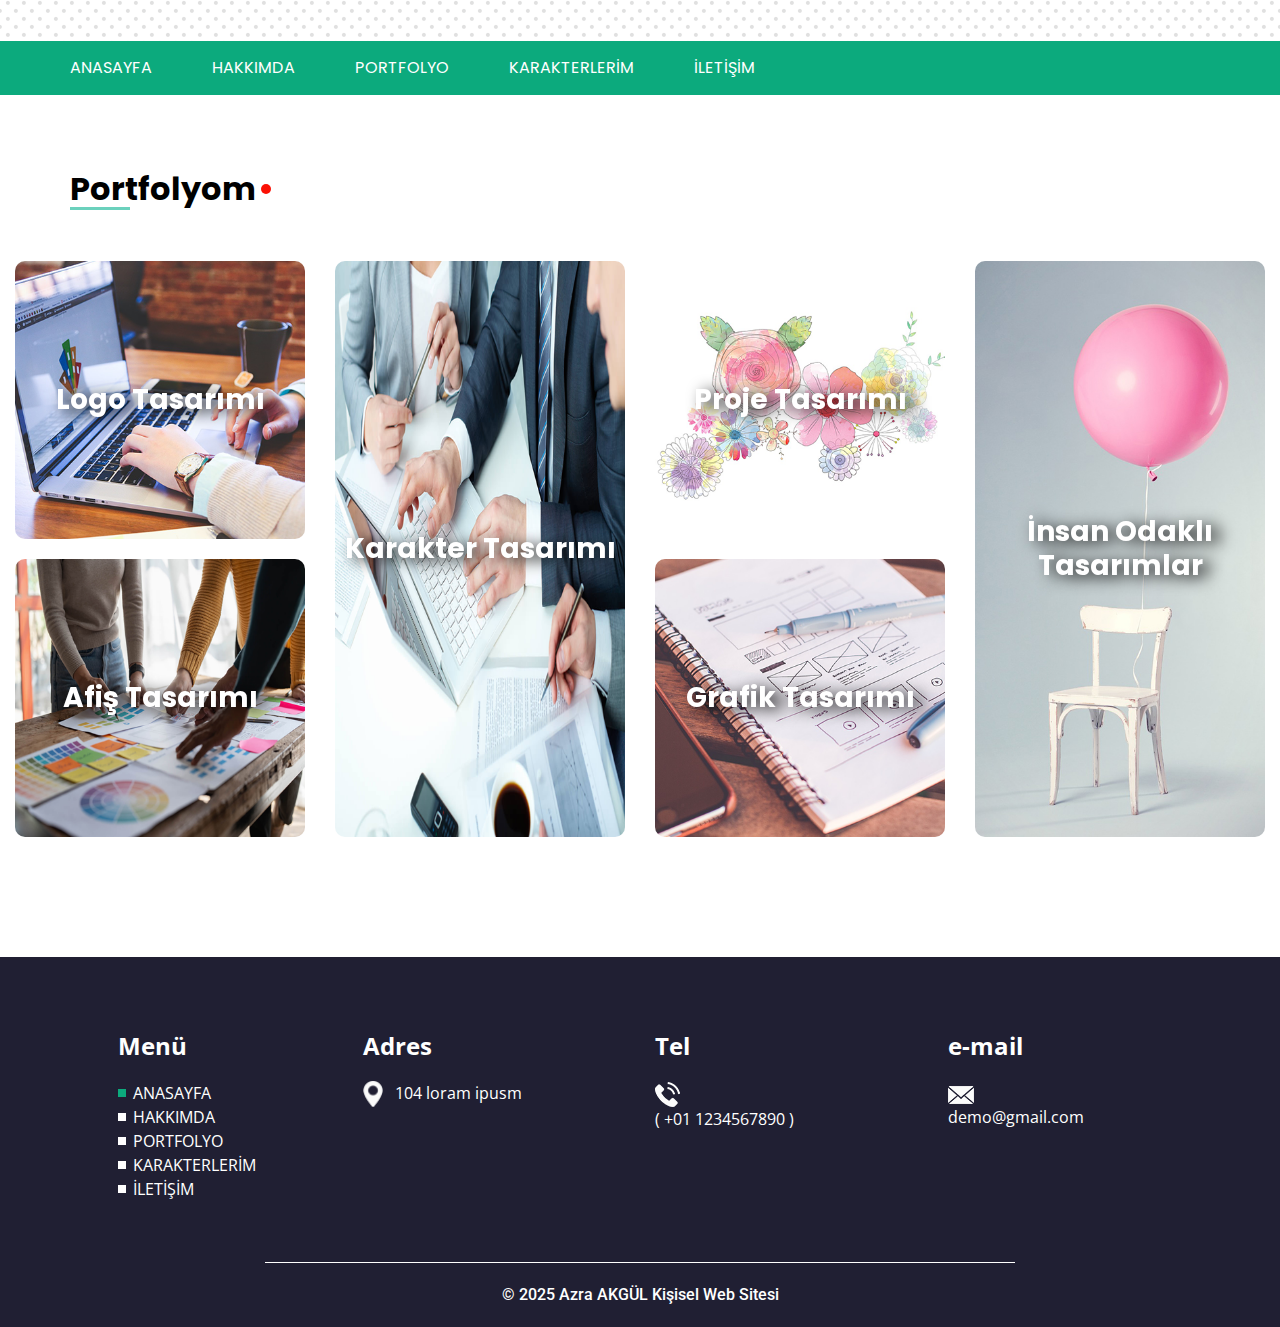
<file: portfolio.html>
<!DOCTYPE html>
<html lang="en">

<head>
  <!-- Basic -->
  <meta charset="utf-8" />
  <meta http-equiv="X-UA-Compatible" content="IE=edge" />
  <!-- Mobile Metas -->
  <meta name="viewport" content="width=device-width, initial-scale=1, shrink-to-fit=no" />
  <!-- Site Metas -->
  <meta name="keywords" content="" />
  <meta name="description" content="" />
  <meta name="author" content="" />

  <title>Azra AKGÜL Kişisel Web Sitesi</title>

  <!-- slider stylesheet -->
  <link rel="stylesheet" type="text/css" href="https://cdnjs.cloudflare.com/ajax/libs/OwlCarousel2/2.1.3/assets/owl.carousel.min.css" />

  <!-- bootstrap core css -->
  <link rel="stylesheet" type="text/css" href="css/bootstrap.css" />

  <!-- fonts style -->
  <link href="https://fonts.googleapis.com/css?family=Open+Sans:400,700|Poppins:400,700|Roboto:400,700&display=swap" rel="stylesheet" />

  <!-- Custom styles for this template -->
  <link href="css/style.css" rel="stylesheet" />
  <!-- responsive style -->
  <link href="css/responsive.css" rel="stylesheet" />
</head>

<body class="sub_page">
  <div class="hero_area">
    <!-- header section strats -->
    <header class="header_section">
      <div class="container-fluid">
        <nav class="navbar navbar-expand-lg custom_nav-container pt-3">
          <a class="navbar-brand" href="index.html">
            


          </a>
          <button class="navbar-toggler" type="button" data-toggle="collapse" data-target="#navbarSupportedContent" aria-controls="navbarSupportedContent" aria-expanded="false" aria-label="Toggle navigation">
            <span class="navbar-toggler-icon"></span>
          </button>

          <div class="collapse navbar-collapse" id="navbarSupportedContent">
            <ul class="navbar-nav ml-auto mr-2">
              <li class="nav-item active">
                <a class="nav-link" href="index.html">ANASAYFA <span class="sr-only">(current)</span></a>
              </li>
              <li class="nav-item">
                <a class="nav-link" href="about.html">HAKKIMDA </a>
              </li>
              <li class="nav-item">
                <a class="nav-link" href="portfolio.html">PORTFOLYO </a>
              </li>
              <li class="nav-item">
                <a class="nav-link" href="service.html">KARAKTERLERİM</a>
              </li>

              <li class="nav-item">
                <a class="nav-link" href="contact.html">İLETİŞİM</a>
              </li>
            </ul>
            
          </div>
          


        </nav>
      </div>
    </header>
    <!-- end header section -->


  </div>

  <!-- custom menu -->
  <div class="custom_menu-container">
    <div class="container">
      <div class="custom_menu">
        <ul class="navbar-nav ">
          <li class="nav-item active">
            <a class="nav-link pl-0" href="index.html">ANASAYFA <span class="sr-only">(current)</span></a>
          </li>
          <li class="nav-item">
            <a class="nav-link" href="about.html">HAKKIMDA </a>
          </li>
          <li class="nav-item">
            <a class="nav-link" href="portfolio.html">PORTFOLYO </a>
          </li>
          <li class="nav-item">
            <a class="nav-link" href="service.html">KARAKTERLERİM</a>
          </li>

          <li class="nav-item">
            <a class="nav-link" href="contact.html">İLETİŞİM</a>
          </li>
        </ul>
        
      </div>
    </div>
  </div>

  <!-- custom menu -->



  <!-- portfolio section -->
  <section class="portfolio_section layout_padding">
    <div class="container">
      <div class="custom_heading-container">
        <h2>
          Portfolyom
        </h2>
      </div>
    </div>
    <div class="container-fluid">
      <div class="row">
        <div class="col-md-6">
          <div class="row">
            <div class="col-sm-6">
              <div class="box b-1">
                <img src="images/p-1.png" alt="" />
                <h4>
                  Logo Tasarımı
                </h4>
              </div>
              <div class="box b-2">
                <img src="images/p-2.png" alt="" />
                <h4>
                  Afiş Tasarımı
                </h4>
              </div>
            </div>
            <div class="col-sm-6">
              <div class="box b-3">
                <img src="images/p-3.png" alt="" />
                <h4>
                  Karakter Tasarımı
                </h4>
              </div>
            </div>
          </div>
        </div>
        <div class="col-md-6">
          <div class="row">
            <div class="col-sm-6">
              <div class="box b-4">
                <img src="images/p-4.png" alt="" />
                <h4>
                  Proje Tasarımı
                </h4>
              </div>
              <div class="box b-5">
                <img src="images/p-5.png" alt="" />
                <h4>
                  Grafik Tasarımı
                </h4>
              </div>
            </div>
            <div class="col-sm-6">
              <div class="box b-6">
                <img src="images/p-6.jpg" alt="" />
                <h4>
                  İnsan Odaklı Tasarımlar
                </h4>
              </div>
            </div>
          </div>
        </div>
      </div>
    </div>
  </section>

  <!-- end portfolio section -->



  <!-- info section -->
  <section class="info_section layout_padding-top layout_padding2-bottom">
    <div class="container">
      <div class="row">
        <div class="col-md-6 col-lg-3">
          <div class="info_links pl-lg-5">
            <h4>
              Menü
            </h4>
            <ul>
              <li class="active">
                <a href="index.html">
                  ANASAYFA
                </a>
              </li>
              <li>
                <a href="about.html">
                  HAKKIMDA
                </a>
              </li>
              <li>
                <a class="" href="portfolio.html">PORTFOLYO </a>
              </li>
              <li>
                <a class="" href="service.html">KARAKTERLERİM</a>
              </li>
              <li>
                <a href="contact.html">
                  İLETİŞİM
                </a>
              </li>
            </ul>
          </div>
        </div>
        <div class="col-md-6 col-lg-3">
          <div class="info_contact">
            <h4>
              Adres
            </h4>
            <div>
              <img src="images/location.png" alt="" />
              <p>
                104 loram ipusm
              </p>
            </div>
            <!-- <div>
              <img src="images/telephone.png" alt="" />
              <p>
                ( +01 1234567890 )
              </p>
            </div> -->
            <!-- <div>
              <img src="images/envelope.png" alt="" />
              <p>
                demo@gmail.com
              </p>
            </div> -->
          </div>
        </div>

        <div class="col-md-6 col-lg-3">
          <div class="info_social">
            <h4>
              Tel
            </h4>
            <div>
              <img src="images/telephone.png" alt="" />
              <p>
                ( +01 1234567890 )
              </p>
            </div>
          </div>
        </div>
        <div class="col-md-6 col-lg-3">
          <div class="info_form">
            <h4>
              e-mail
            </h4>
            <div>
              <img src="images/envelope.png" alt="" />
              <p>
                demo@gmail.com
              </p>
            </div>
          </div>
        </div>
      </div>
    </div>
  </section>

  <!-- end info_section -->
  <!-- footer section -->
  <footer class="container-fluid footer_section">
    <p>
      &copy; 2025  Azra AKGÜL Kişisel Web Sitesi
      
    </p>
  </footer>
  <!-- footer section -->

  <script src="js/jquery-3.4.1.min.js"></script>
  <script src="js/bootstrap.js"></script>
  <script src="js/circles.min.js"></script>
  <script src="js/custom.js"></script>

</body>

</html>
</file>
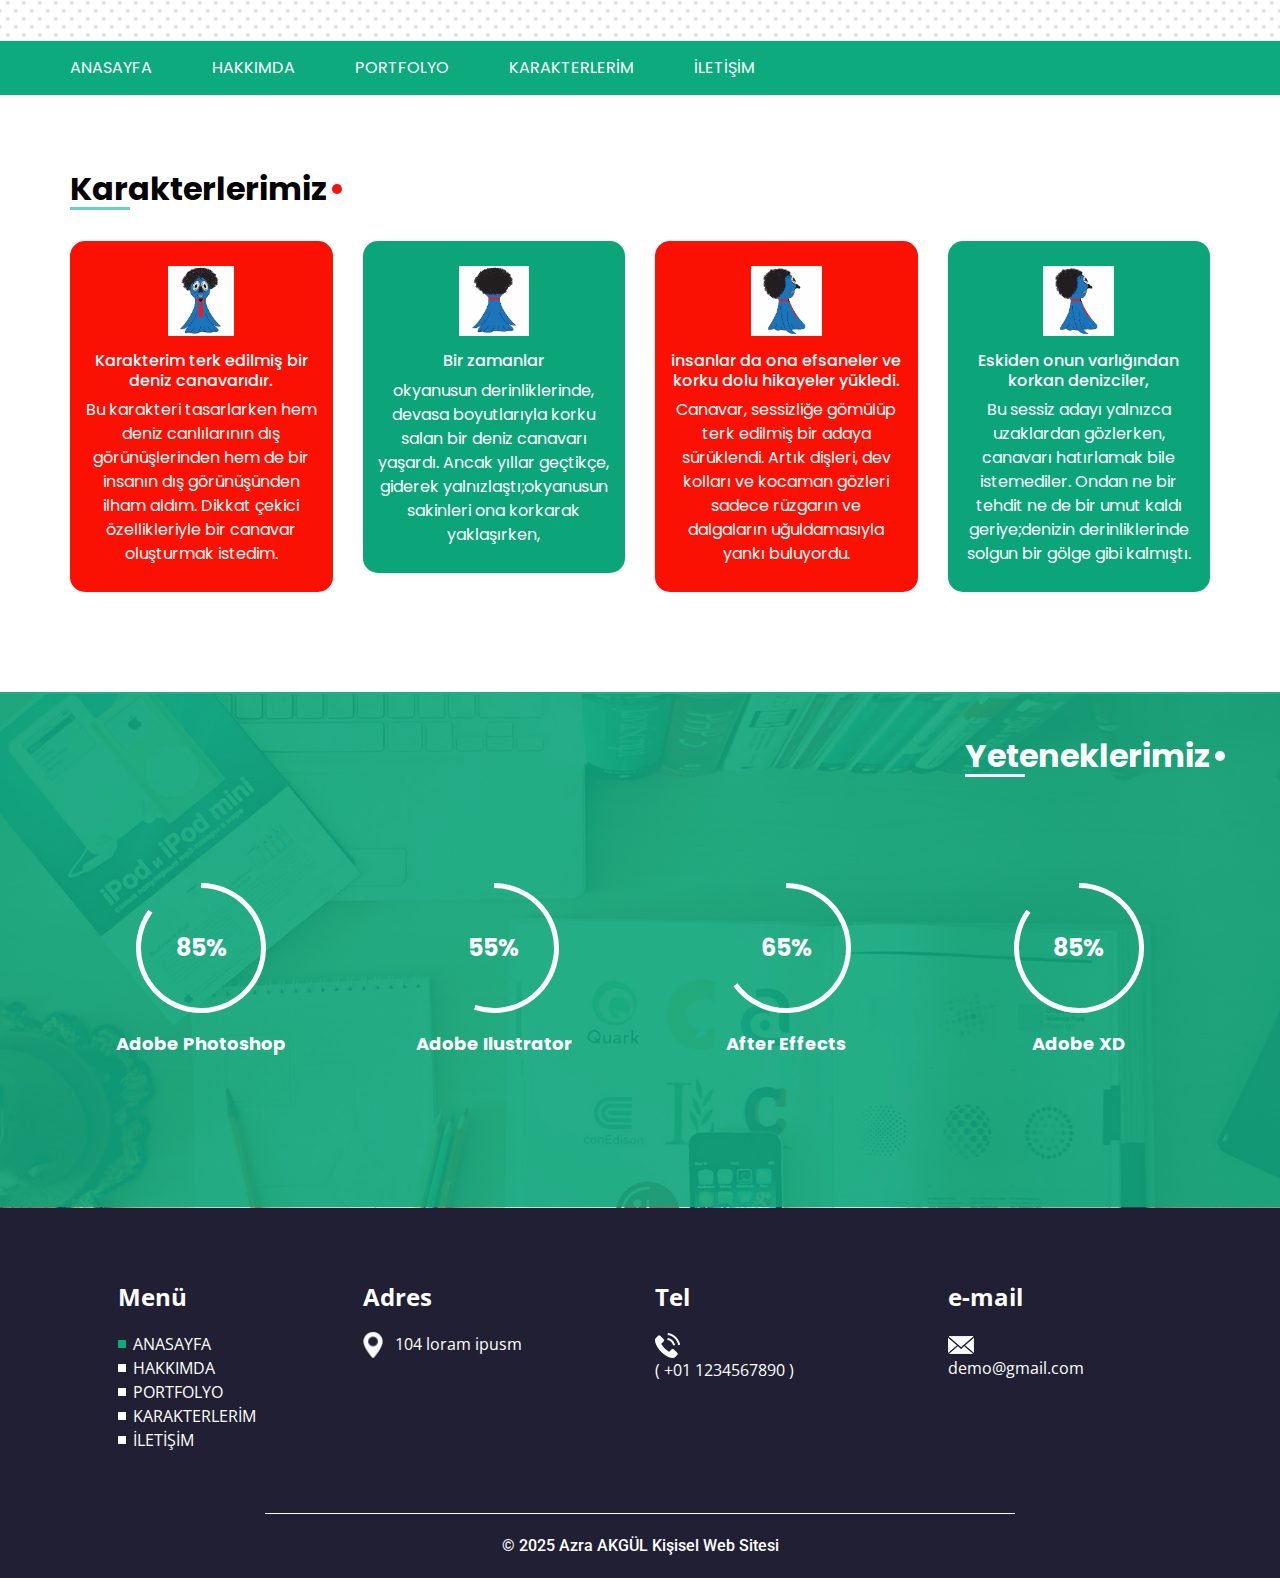
<file: service.html>
<!DOCTYPE html>
<html lang="en">

<head>
  <!-- Basic -->
  <meta charset="utf-8" />
  <meta http-equiv="X-UA-Compatible" content="IE=edge" />
  <!-- Mobile Metas -->
  <meta name="viewport" content="width=device-width, initial-scale=1, shrink-to-fit=no" />
  <!-- Site Metas -->
  <meta name="keywords" content="" />
  <meta name="description" content="" />
  <meta name="author" content="" />

  <title>Azra AKGÜL Kişisel Web Sitesi</title>

  <!-- slider stylesheet -->
  <link rel="stylesheet" type="text/css" href="https://cdnjs.cloudflare.com/ajax/libs/OwlCarousel2/2.1.3/assets/owl.carousel.min.css" />

  <!-- bootstrap core css -->
  <link rel="stylesheet" type="text/css" href="css/bootstrap.css" />

  <!-- fonts style -->
  <link href="https://fonts.googleapis.com/css?family=Open+Sans:400,700|Poppins:400,700|Roboto:400,700&display=swap" rel="stylesheet" />

  <!-- Custom styles for this template -->
  <link href="css/style.css" rel="stylesheet" />
  <!-- responsive style -->
  <link href="css/responsive.css" rel="stylesheet" />
</head>

<body class="sub_page">
  <div class="hero_area">
    <!-- header section strats -->
    <header class="header_section">
      <div class="container-fluid">
        <nav class="navbar navbar-expand-lg custom_nav-container pt-3">
          <a class="navbar-brand" href="index.html">
            


          </a>
          <button class="navbar-toggler" type="button" data-toggle="collapse" data-target="#navbarSupportedContent" aria-controls="navbarSupportedContent" aria-expanded="false" aria-label="Toggle navigation">
            <span class="navbar-toggler-icon"></span>
          </button>

          <div class="collapse navbar-collapse" id="navbarSupportedContent">
            <ul class="navbar-nav ml-auto mr-2">
              <li class="nav-item active">
                <a class="nav-link" href="index.html">ANASAYFA <span class="sr-only">(current)</span></a>
              </li>
              <li class="nav-item">
                <a class="nav-link" href="about.html">HAKKIMDA </a>
              </li>
              <li class="nav-item">
                <a class="nav-link" href="portfolio.html">PORTFOLYO </a>
              </li>
              <li class="nav-item">
                <a class="nav-link" href="service.html">KARAKTERLERİM</a>
              </li>

              <li class="nav-item">
                <a class="nav-link" href="contact.html">İLETİŞİM</a>
              </li>
            </ul>
          
          </div>
        

        </nav>
      </div>
    </header>
    <!-- end header section -->


  </div>

  <!-- custom menu -->
  <div class="custom_menu-container">
    <div class="container">
      <div class="custom_menu">
        <ul class="navbar-nav ">
          <li class="nav-item active">
            <a class="nav-link pl-0" href="index.html">ANASAYFA <span class="sr-only">(current)</span></a>
          </li>
          <li class="nav-item">
            <a class="nav-link" href="about.html">HAKKIMDA </a>
          </li>
          <li class="nav-item">
            <a class="nav-link" href="portfolio.html">PORTFOLYO </a>
          </li>
          <li class="nav-item">
            <a class="nav-link" href="service.html">KARAKTERLERİM</a>
          </li>

          <li class="nav-item">
            <a class="nav-link" href="contact.html">İLETİŞİM</a>
          </li>
        </ul>
     


      </div>
    </div>
  </div>

  <!-- custom menu -->

  <!-- do section -->
  <section class="do_section layout_padding">
    <div class="container">
      <div class="custom_heading-container">
        <h2>
          Karakterlerimiz
        </h2>
      </div>
      <div class="row">
        <div class="col-md-3 col-sm-6">
          <div class="content-box bg-red">
            <div class="img-box">
              <img src="images/idea.png" alt="" />
            </div>
            <div class="detail-box">
              <h6>
                Karakterim terk edilmiş bir deniz canavarıdır. 
              </h6>
              <p>
                Bu karakteri tasarlarken hem deniz canlılarının dış görünüşlerinden
                 hem de bir insanın dış görünüşünden ilham aldım. Dikkat çekici 
                 özellikleriyle bir canavar oluşturmak istedim.
              </p>
            </div>
          </div>
        </div>
        <div class="col-md-3 col-sm-6">
          <div class="content-box bg-green">
            <div class="img-box">
              <img src="images/controller.png" alt="" />
            </div>
            <div class="detail-box">
              <h6>
                Bir zamanlar
              </h6>
              <p>
                okyanusun derinliklerinde, devasa boyutlarıyla 
                korku salan bir deniz canavarı yaşardı. Ancak 
                yıllar geçtikçe, giderek yalnızlaştı;okyanusun 
                sakinleri ona korkarak yaklaşırken, 
              </p>
            </div>
          </div>
        </div>
        <div class="col-md-3 col-sm-6">
          <div class="content-box bg-red">
            <div class="img-box">
              <img src="images/monitor.png" alt="" />
            </div>
            <div class="detail-box">
              <h6>
                insanlar da ona efsaneler ve korku dolu hikayeler yükledi.
              </h6>
              <p>                
                Canavar, sessizliğe gömülüp terk edilmiş bir adaya sürüklendi. 
                Artık dişleri, dev kolları ve kocaman gözleri sadece rüzgarın 
                ve dalgaların uğuldamasıyla yankı buluyordu. 
              </p>
            </div>
          </div>
        </div>
        <div class="col-md-3 col-sm-6">
          <div class="content-box bg-green">
            <div class="img-box">
              <img src="images/rocket-ship.png" alt="" />
            </div>
            <div class="detail-box">
              <h6>
                Eskiden onun varlığından korkan denizciler,
              </h6>
              <p>
                Bu sessiz adayı yalnızca uzaklardan gözlerken, canavarı hatırlamak bile istemediler. 
                Ondan ne bir tehdit ne de bir umut kaldı geriye;denizin 
                derinliklerinde solgun bir gölge gibi kalmıştı.
              </p>
            </div>
          </div>
        </div>
      </div>
    </div>
  </section>

  <!-- end do section -->
  <!-- skill section -->

  <section class="skill_section layout_padding2">
    <div class="container">
      <div class="custom_heading-container">
        <h2>
          Yeteneklerimiz
        </h2>
      </div>
      <div class="skill_padding">
        <div class="row">
          <div class="col-md-3 col-sm-6">
            <div class="box">
              <div class="circle" id="circles-1"></div>
              <h6>
                Adobe Photoshop
              </h6>
            </div>
          </div>
          <div class="col-md-3 col-sm-6">
            <div class="box">
              <div class="circle" id="circles-2"></div>
              <h6>
                Adobe Ilustrator
              </h6>
            </div>
          </div>
          <div class="col-md-3 col-sm-6">
            <div class="box">
              <div class="circle" id="circles-3"></div>
              <h6>
                After Effects
              </h6>
            </div>
          </div>
          <div class="col-md-3 col-sm-6">
            <div class="box">
              <div class="circle" id="circles-4"></div>
              <h6>
                Adobe XD
              </h6>
            </div>
          </div>
        </div>
      </div>
    </div>
  </section>

  <!-- end skill section -->




  <!-- info section -->
  <section class="info_section layout_padding-top layout_padding2-bottom">
    <div class="container">
      <div class="row">
        <div class="col-md-6 col-lg-3">
          <div class="info_links pl-lg-5">
            <h4>
              Menü
            </h4>
            <ul>
              <li class="active">
                <a href="index.html">
                  ANASAYFA
                </a>
              </li>
              <li>
                <a href="about.html">
                  HAKKIMDA
                </a>
              </li>
              <li>
                <a class="" href="portfolio.html">PORTFOLYO </a>
              </li>
              <li>
                <a class="" href="service.html">KARAKTERLERİM</a>
              </li>
              <li>
                <a href="contact.html">
                  İLETİŞİM
                </a>
              </li>
            </ul>
          </div>
        </div>
        <div class="col-md-6 col-lg-3">
          <div class="info_contact">
            <h4>
              Adres
            </h4>
            <div>
              <img src="images/location.png" alt="" />
              <p>
                104 loram ipusm
              </p>
            </div>
            <!-- <div>
              <img src="images/telephone.png" alt="" />
              <p>
                ( +01 1234567890 )
              </p>
            </div> -->
            <!-- <div>
              <img src="images/envelope.png" alt="" />
              <p>
                demo@gmail.com
              </p>
            </div> -->
          </div>
        </div>

        <div class="col-md-6 col-lg-3">
          <div class="info_social">
            <h4>
              Tel
            </h4>
            <div>
              <img src="images/telephone.png" alt="" />
              <p>
                ( +01 1234567890 )
              </p>
            </div>
          </div>
        </div>
        <div class="col-md-6 col-lg-3">
          <div class="info_form">
            <h4>
              e-mail
            </h4>
            <div>
              <img src="images/envelope.png" alt="" />
              <p>
                demo@gmail.com
              </p>
            </div>
          </div>
        </div>
      </div>
    </div>
  </section>

  <!-- end info_section -->

  <!-- footer section -->
  <footer class="container-fluid footer_section">
    <p>
      &copy; 2025  Azra AKGÜL Kişisel Web Sitesi
      
    </p>
  </footer>
  <!-- footer section -->

  <script src="js/jquery-3.4.1.min.js"></script>
  <script src="js/bootstrap.js"></script>
  <script src="js/circles.min.js"></script>
  <script src="js/custom.js"></script>

</body>

</html>
</file>
<file: css/style.css>
body {
  font-family: 'Poppins', sans-serif;
  color: #101010;
  background-color: #ffffff;
}

.layout_padding {
  padding: 75px 0;
}

.layout_padding2 {
  padding: 45px 0;
}

.layout_padding2-top {
  padding-top: 45px;
}

.layout_padding2-bottom {
  padding-bottom: 45px;
}

.layout_padding-top {
  padding-top: 75px;
}

.layout_padding-bottom {
  padding-bottom: 75px;
}

.custom_heading-container {
  display: -webkit-box;
  display: -ms-flexbox;
  display: flex;
}

.custom_heading-container h2 {
  color: #000000;
  font-weight: 700;
  position: relative;
}

.custom_heading-container h2::before {
  content: "";
  width: 60px;
  height: 3px;
  position: absolute;
  left: 0;
  bottom: -2px;
  background-color: #6bd1bd;
}

.custom_heading-container h2::after {
  content: "";
  width: 10px;
  height: 10px;
  position: absolute;
  top: 50%;
  right: -15px;
  -webkit-transform: translateY(-50%);
          transform: translateY(-50%);
  background-color: #fb1004;
  border-radius: 100%;
}

/*header section*/
.hero_area {
  height: 100vh;
  background-image: url(../images/hero-bg.png);
}

.sub_page .hero_area {
  height: auto;
}

.hero_area.sub_pages {
  height: auto;
}

.header_section .active a {
  color: #0caa7d !important;
}

.header_section .call_btn {
  margin-left: auto;
}

.header_section .call_btn a {
  color: #000000;
}

.header_section .container-fluid {
  padding-right: 25px;
  padding-left: 25px;
}

.header_section .nav_container {
  margin: 0 auto;
}

.custom_nav-container.navbar-expand-lg .navbar-nav .nav-link {
  padding: 10px 30px;
  color: #070101;
  text-align: center;
}

.custom_nav-container .user_option {
  display: -webkit-box;
  display: -ms-flexbox;
  display: flex;
  -webkit-box-orient: vertical;
  -webkit-box-direction: normal;
      -ms-flex-direction: column;
          flex-direction: column;
  -webkit-box-align: center;
      -ms-flex-align: center;
          align-items: center;
}

.custom_nav-container .user_option .login_btn-container a {
  display: inline-block;
  padding: 10px 30px;
  color: #070101;
  text-align: center;
}

a,
a:hover,
a:focus {
  text-decoration: none;
}

a:hover,
a:focus {
  color: initial;
}

.btn,
.btn:focus {
  outline: none !important;
  -webkit-box-shadow: none;
          box-shadow: none;
}

.nav_search-btn {
  background-image: url(../images/search-icon-black.png);
  background-size: 22px;
  background-repeat: no-repeat;
  width: 35px;
  height: 35px;
  padding: 0;
  border: none;
}

.navbar-brand img {
  width: 45px;
}

.navbar-brand,
.navbar-brand:hover {
  color: #0878a0;
  font-size: 22px;
  font-weight: 600;
  text-transform: uppercase;
}

.custom_nav-container {
  z-index: 99999;
  padding: 15px 0;
}

.custom_nav-container .navbar-toggler {
  outline: none;
}

.custom_nav-container .navbar-toggler .navbar-toggler-icon {
  background-image: url(../images/menu.png);
  background-size: 55px;
}

/*end header section*/
.slider_section {
  margin-top: -75px;
}

.slider_section .row {
  -webkit-box-align: center;
      -ms-flex-align: center;
          align-items: center;
}

.slider_section .detail-box h1 {
  font-size: 4rem;
  font-weight: bold;
}

.slider_section .detail-box p {
  margin: 15px 0;
}

.slider_section .detail-box a {
  display: inline-block;
  padding: 10px 45px;
  background-color: #fb1004;
  color: #ffffff;
  border-radius: 0;
  margin-top: 15px;
}

.slider_section .detail-box a:hover {
  background-color: #b00b03;
  color: #ffffff;
}

.slider_section .img-box img {
  width: 100%;
}

.slider_section .carousel-control-prev,
.slider_section .carousel-control-next {
  position: absolute;
  left: 2.5%;
  width: 45px;
  height: 45px;
  border: none;
  top: 47%;
}

.slider_section .carousel-control-prev {
  -webkit-transform: translate(-50%, 55px);
          transform: translate(-50%, 55px);
}

.carousel-control-prev,
.carousel-control-next {
  background-color: #0caa7d;
  background-repeat: no-repeat;
  background-size: 10px;
  background-position: center;
  opacity: 1;
  border-radius: 7px;
}

.carousel-control-prev:hover,
.carousel-control-next:hover {
  background-color: #fb1004;
}

.carousel-control-prev {
  background-image: url(../images/left-arrow-black.png);
}

.carousel-control-prev:hover {
  background-image: url(../images/left-arrow-white.png);
}

.carousel-control-next {
  background-image: url(../images/right-arrow-black.png);
}

.carousel-control-next:hover {
  background-image: url(../images/right-arrow-white.png);
}

.menu_fixed-position {
  position: fixed;
  top: 0;
  width: 100%;
  z-index: 99999999999999999999999999;
}

.custom_menu-container {
  background-color: #0caa7d;
}

.custom_menu-container .custom_menu {
  display: -webkit-box;
  display: -ms-flexbox;
  display: flex;
  -webkit-box-pack: justify;
      -ms-flex-pack: justify;
          justify-content: space-between;
}

.custom_menu-container .custom_menu .navbar-nav {
  display: -webkit-box;
  display: -ms-flexbox;
  display: flex;
  -webkit-box-orient: horizontal;
  -webkit-box-direction: normal;
      -ms-flex-direction: row;
          flex-direction: row;
}

.custom_menu-container .custom_menu .navbar-nav .nav-link {
  padding: 15px 30px;
  color: #ffffff;
  text-align: center;
}

.custom_menu-container .custom_menu .user_option {
  display: -webkit-box;
  display: -ms-flexbox;
  display: flex;
  -webkit-box-align: end;
      -ms-flex-align: end;
          align-items: flex-end;
}

.custom_menu-container .custom_menu .user_option .login_btn-container a {
  display: inline-block;
  padding: 15px 30px;
  color: #ffffff;
  text-align: center;
}

.custom_menu-container .nav_search-btn {
  background-image: url(../images/search-icon.png);
}

.about_section .row {
  -webkit-box-align: center;
      -ms-flex-align: center;
          align-items: center;
}

.about_section .img-box img {
  width: 100%;
}

.about_section .detail-box p {
  margin-top: 25px;
}

.about_section .detail-box a {
  display: inline-block;
  padding: 12px 45px;
  background-color: #fb1004;
  color: #ffffff;
  border-radius: 10px;
  margin-top: 25px;
}

.about_section .detail-box a:hover {
  background-color: #b00b03;
  color: #ffffff;
}

.do_section .content-box {
  color: #ffffff;
  text-align: center;
  padding: 10px 15px;
  border-radius: 15px;
  margin: 25px 0;
}

.do_section .content-box img {
  height: 70px;
  margin: 15px;
}

.do_section .content-box.bg-red {
  background-color: #fb1004;
}

.do_section .content-box.bg-green {
  background-color: #0ca57a;
}

.skill_section {
  background-image: url(../images/skill-bg.jpg);
  background-size: cover;
  background-repeat: no-repeat;
}

.skill_section .row .col-md-3 {
  display: -webkit-box;
  display: -ms-flexbox;
  display: flex;
  -webkit-box-pack: center;
      -ms-flex-pack: center;
          justify-content: center;
  text-align: center;
  color: #ffffff;
  margin: 25px 0;
}

.skill_section .row .col-md-3 h6 {
  font-weight: bold;
  margin-top: 20px;
  font-size: 18px;
}

.skill_section .skill_padding {
  padding: 75px 0;
}

.skill_section .custom_heading-container {
  -webkit-box-pack: end;
      -ms-flex-pack: end;
          justify-content: flex-end;
}

.skill_section .custom_heading-container h2 {
  color: #ffffff;
}

.skill_section .custom_heading-container h2::before, .skill_section .custom_heading-container h2::after {
  background-color: #ffffff;
}

.skill_section .progress_text {
  font-size: 24px !important;
  color: #ffffff;
  font-weight: bold;
}

.portfolio_section .row .col-md-6 {
  margin: 45px 0;
}

.portfolio_section .box {
  position: relative;
  border-radius: 10px;
  overflow: hidden;
}

.portfolio_section .box.b-1, .portfolio_section .box.b-4 {
  margin-bottom: 20px;
}

.portfolio_section .box img {
  width: 100%;
}

.portfolio_section .box h4 {
  position: absolute;
  top: 50%;
  left: 50%;
  -webkit-transform: translate(-50%, -50%);
          transform: translate(-50%, -50%);
  width: 100%;
  text-align: center;
  color: #ffffff;
  font-weight: bold;
  font-size: 28px;
  -webkit-filter: drop-shadow(8px 3px 8px #000000);
          filter: drop-shadow(8px 3px 8px #000000);
}

.client_section .custom_heading-container {
  -webkit-box-pack: center;
      -ms-flex-pack: center;
          justify-content: center;
}

.client_section .client_container {
  display: -webkit-box;
  display: -ms-flexbox;
  display: flex;
  -webkit-box-align: start;
      -ms-flex-align: start;
          align-items: flex-start;
}

.client_section .client_box {
  background-color: #f3f3f3;
  margin-left: 25px;
  margin-right: 25px;
  padding: 25px;
  border-radius: 20px;
}

.client_section .client_box.b-2 {
  margin-top: 135px;
}

.client_section .client_box .client-id {
  display: -webkit-box;
  display: -ms-flexbox;
  display: flex;
  -webkit-box-align: end;
      -ms-flex-align: end;
          align-items: flex-end;
}

.client_section .client_box .client-id .img-box {
  border-radius: 10px;
  overflow: hidden;
}

.client_section .client_box .client-id .img-box img {
  width: 100%;
}

.client_section .client_box .client-id .name {
  margin-left: 10px;
}

.client_section .client_box .client-id .name h5 {
  text-transform: uppercase;
  color: #0caa7d;
  font-weight: bold;
}

.client_section .client_box .detail {
  margin-top: 25px;
}

.client_section .carousel-control-prev,
.client_section .carousel-control-next {
  width: 60PX;
  height: 60PX;
  border-radius: 100%;
  top: 40%;
  background-size: 10px;
}

.client_section .carousel-control-prev {
  left: -75px;
}

.client_section .carousel-control-next {
  right: -75px;
}

.contact_section {
  background-color: #0ca57a;
  color: #fff;
  background-size: cover;
  background-repeat: no-repeat;
}

.contact_section .row {
  -webkit-box-align: center;
      -ms-flex-align: center;
          align-items: center;
}

.contact_section h2 {
  margin-bottom: 45px;
  font-family: 'Roboto', sans-serif;
  font-weight: bold;
}



.contact_section form {
  padding-right: 35px;
}

.contact_section input {
  width: 100%;
  border: 0;
  height: 50px;
  border-radius: 25px;
  margin-bottom: 25px;
  padding-left: 25px;
  background-color: #ffffff;
  border: 1px solid #bbbbbb;
  outline: none;
  color: #101010;
}

.contact_section input::-webkit-input-placeholder {
  color: #131313;
}

.contact_section input:-ms-input-placeholder {
  color: #131313;
}

.contact_section input::-ms-input-placeholder {
  color: #131313;
}

.contact_section input::placeholder {
  color: #131313;
}

.contact_section input.message-box {
  height: 120px;
}

.contact_section button {
  background-color: #fa0909;
  padding: 15px 55px;
  outline: none;
  border: none;
  border-radius: 30px;
  color: #fff;
  font-family: 'Roboto', sans-serif;
}

.contact_section button:hover {
  background-color: #cc0404;
}

.info_section {
  background-color: #201f33;
  color: #ffffff;
  font-family: 'Open Sans', sans-serif;
}

.info_section h4 {
  font-weight: bold;
  margin-bottom: 20px;
}

.info_links ul {
  padding-left: 15px;
}

.info_links ul .active::before {
  background-color: #0caa7d;
}

.info_links ul li {
  list-style-type: none;
  position: relative;
}

.info_links ul li::before {
  content: "";
  left: -15px;
  top: 50%;
  position: absolute;
  width: 8px;
  height: 8px;
  background-color: #ffffff;
  -webkit-transform: translateY(-50%);
          transform: translateY(-50%);
}

.info_links ul li a {
  color: #ffffff;
}

.info_form input {
  width: 100%;
  border: none;
  height: 45px;
  margin-bottom: 25px;
  padding-left: 25px;
  background-color: #eaeaea;
  outline: none;
  color: #101010;
}

.info_form button {
  background-color: #0caa7d;
  padding: 8px 35px;
  outline: none;
  border: none;
  border-radius: 30px;
  color: #fff;
  text-transform: uppercase;
}

.info_form button:hover {
  background-color: #097a5a;
}

.info_social .social_container {
  display: -webkit-box;
  display: -ms-flexbox;
  display: flex;
}

.info_social .social_container a {
  margin: 0 5px;
}

.info_social .social_container a img {
  width: 35px;
}

.info_contact > div {
  display: -webkit-box;
  display: -ms-flexbox;
  display: flex;
  -webkit-box-align: start;
      -ms-flex-align: start;
          align-items: flex-start;
}

.info_contact > div img {
  width: 20px;
  height: auto;
  margin-right: 12px;
}

/* footer section*/
.footer_section {
  background-color: #201f33;
  font-weight: 500;
  font-family: 'Roboto', sans-serif;
}

.footer_section p {
  border-top: 1px solid #ffffff;
  width: 60%;
  color: #ffffff;
  margin: 0 auto;
  text-align: center;
  padding: 20px 35px;
}

.footer_section a {
  color: #ffffff;
}
/*# sourceMappingURL=style.css.map */
</file>
<file: css/responsive.css>
@media (max-width: 1120px) {
    .contact_section .col-lg-4.offset-lg-2.col-md-5.offset-md-1 {
        margin-top: 45px;
        margin-bottom: 45px;
    }
}

@media (max-width: 992px) {
    .header_section .call_btn {
        display: none;
    }

    .custom_menu-container {
        display: none;
    }

    .slider_section {
        margin: 0;
    }

    .client_section .client_container {
        flex-direction: column;
    }

    .client_section .client_box.b-2 {
        margin-top: 45px;
    }


    .info_section .col-lg-3 {
        margin: 25px auto;
        text-align: center;
    }

    .info_links ul {
        display: flex;
        flex-direction: column;
        align-items: center;
    }

    .info_contact>div {
        justify-content: center;
    }

    .info_social .social_container {
        justify-content: center;
    }

}

@media (max-width: 768px) {
    .hero_area {
        height: auto;
    }

    .slider_section {
        padding: 75px 0;
    }

    .client_section .carousel-control-prev,
    .client_section .carousel-control-next {
        display: none;
    }

    .contact_section form {
        padding: 0;
    }

    .contact_section button {
        margin: auto;
    }


    .footer_section p {
        width: 100%;
    }

    .client_section .client_box {
        margin-left: auto;
        margin-right: auto;
    }

    .slider_section .img-box {
        margin-top: 25px;
    }
}

@media (max-width: 576px) {

    .slider_section .carousel-control-prev,
    .slider_section .carousel-control-next {
        display: none;
    }

    .skill_section .custom_heading-container {
        justify-content: center;
    }

    .slider_section {
        padding: 45px 0;
    }

    .portfolio_section .box {
        margin-bottom: 20px;
    }
}

@media (max-width: 480px) {}

@media (max-width: 428px) {
    .contact_section .container-fluid .row img{
        height: 90%;
        width: 90%;
        padding-left: 50px;
    }
}

@media (max-width: 360px) {}

@media (min-width: 1200px) {
    .container {
        max-width: 1170px;
    }
}

@media (min-width: 992px) {
    .navbar-expand-lg .navbar-collapse {
        display: none !important;
    }
}
</file>
